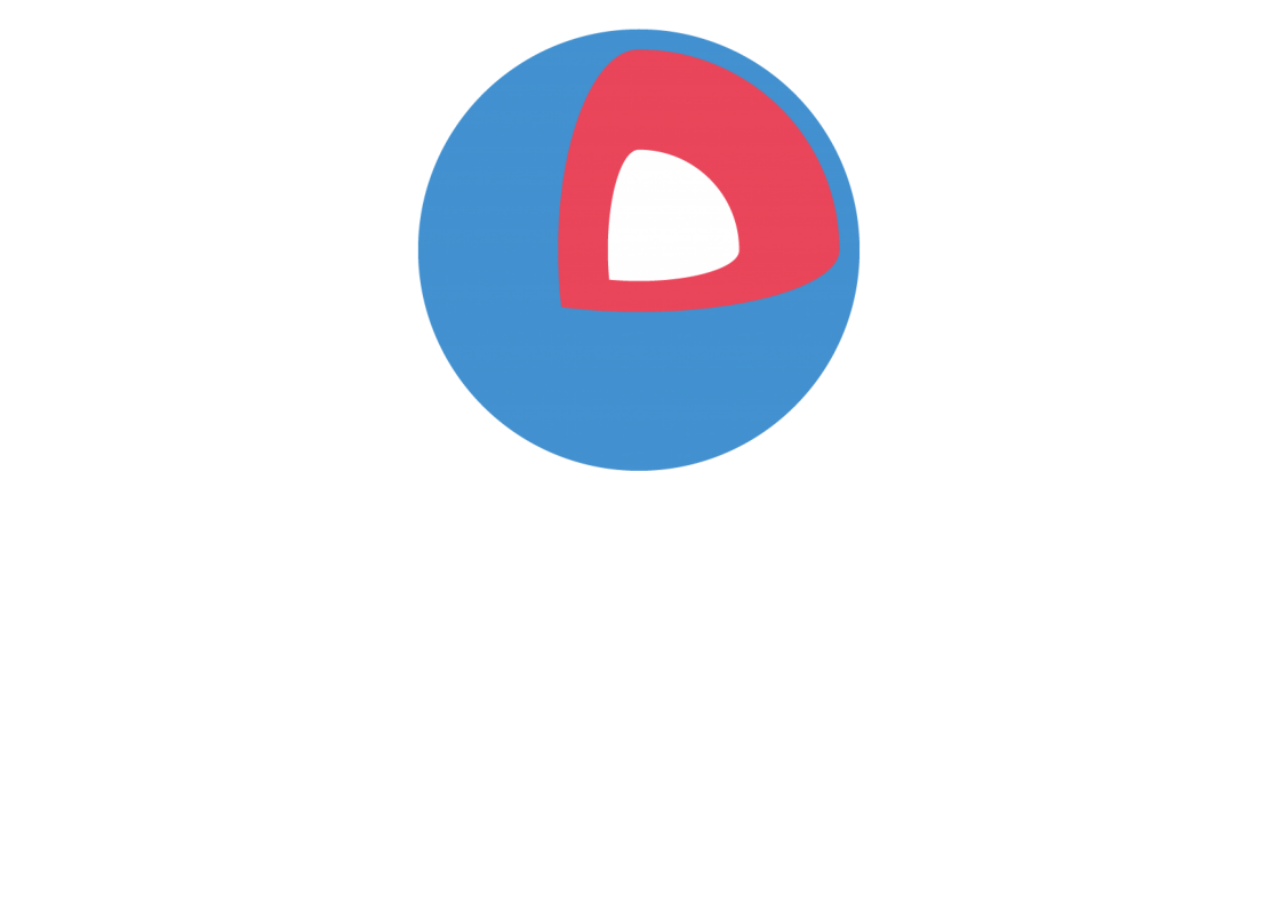
<file: index.html>
<html>
    <head>
        <title>CoreOS Rocks!</title>
    </head>
    <body>
        <a href="pygrunn2015">
        <img src="img/coreos.png" style="margin-left: auto; margin-right: auto; width: 30em;display: block">
    </a>
    </body>
</html>
</file>
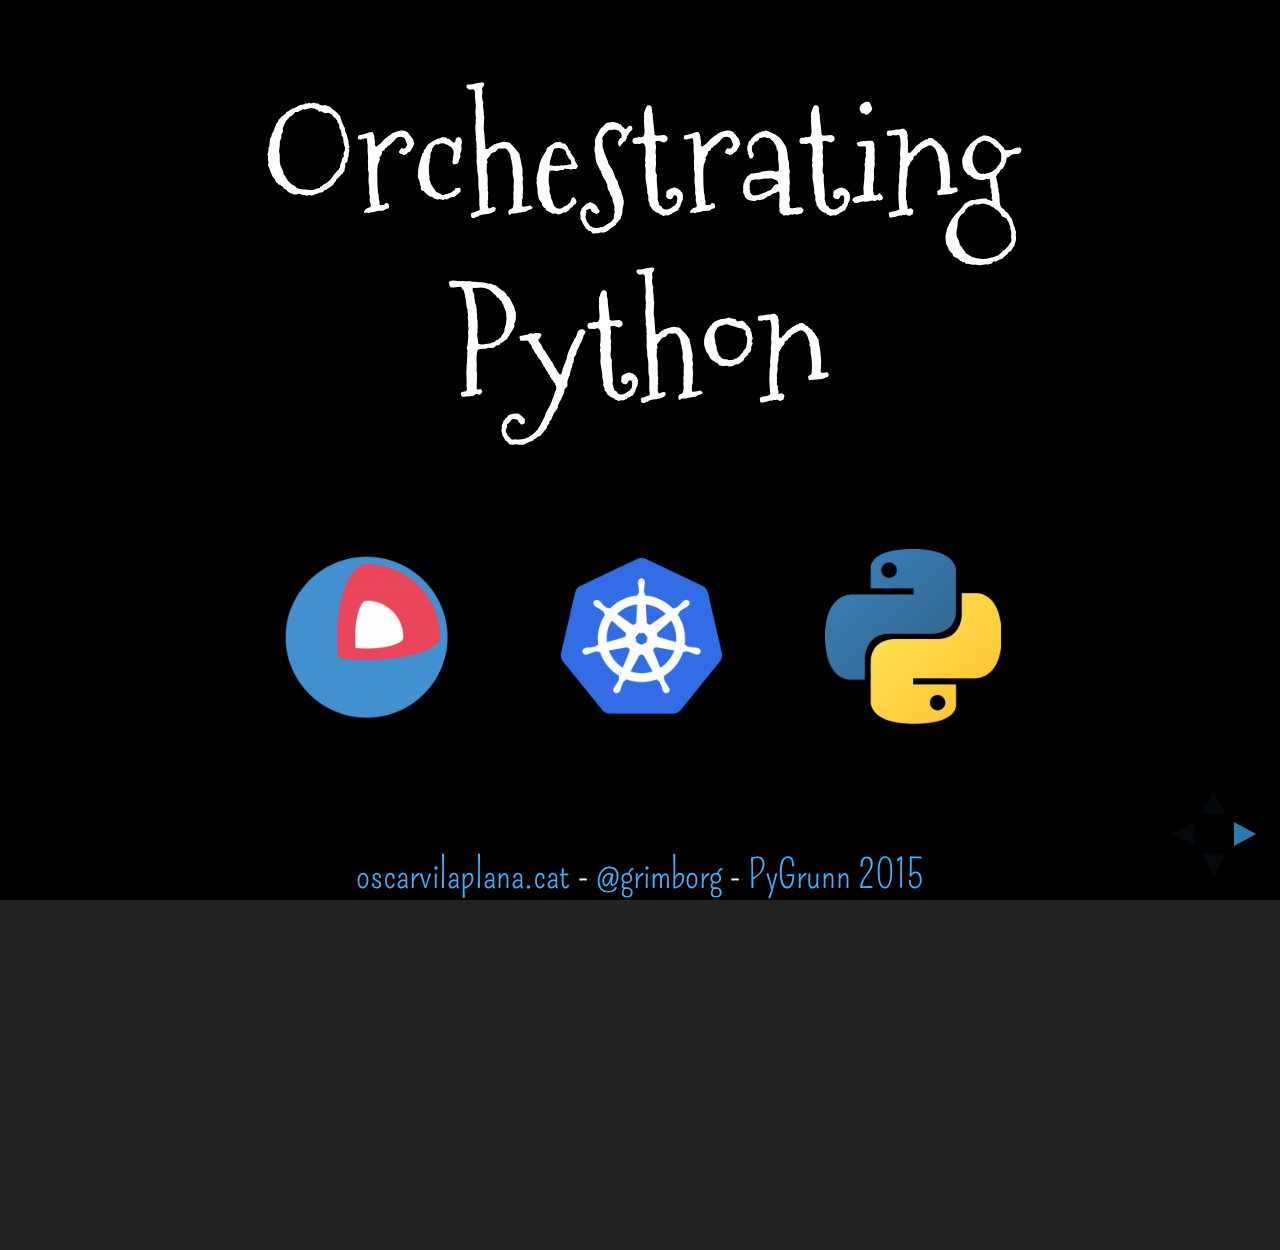
<file: pygrunn2015/index.html>
<!doctype html>
<html lang="en">

<head>
<meta charset="utf-8">

<title>Orchestrating Python Projects with CoreOS</title>

<meta name="description" content="CoreOS, Etcd, Fleet, Kubernetes">
<meta name="author" content="Òscar Vilaplana">

<meta name="apple-mobile-web-app-capable" content="yes" />
<meta name="apple-mobile-web-app-status-bar-style" content="black-translucent" />

<meta name="viewport" content="width=device-width, initial-scale=1.0, maximum-scale=1.0, user-scalable=no, minimal-ui">

<link rel="stylesheet" href="css/reveal.css">
<link rel="stylesheet" href="css/theme/black.css" id="theme">
<link rel="stylesheet" href="css/talk.css">

<!-- Code syntax highlighting -->
<link rel="stylesheet" href="lib/css/railscasts.css">

<!-- Printing and PDF exports -->
<script>
var link = document.createElement( 'link' );
link.rel = 'stylesheet';
link.type = 'text/css';
link.href = window.location.search.match( /print-pdf/gi ) ? 'css/print/pdf.css' : 'css/print/paper.css';
document.getElementsByTagName( 'head' )[0].appendChild( link );
</script>

<!--[if lt IE 9]>
<script src="lib/js/html5shiv.js"></script>
<![endif]-->
</head>

<body>

<div class="reveal">

<!-- Any section element inside of this container is displayed as a slide -->
<div class="slides">
<section data-background="black">
<h1>Orchestrating Python</h1>
<img class="logo" src="img/coreos.png">
<img class="logo" src="img/k8s.png">
<img class="logo" src="img/python.png">
<p>
<small><a href="http://oscarvilaplana.cat">oscarvilaplana.cat</a> - <a href="http://twitter.com/grimborg">@grimborg</a> - <a href="http://pygrunn.org">PyGrunn 2015</a></small>
</p>
<aside class="notes">
Last year: how to make your application scalable/distributable.
This year: how to deploy it without making a mess.
</aside>
</section>

<section data-background="white" data-background-transition="zoom">
<img src="img/spotme.png" style="width:20em; border: 0px" border=0>
</section>

<!-- <section data-background="#4d7e65" data-markdown>
<script type="text/template">
## repl(self)

TODO

SpotMe

<aside class="notes">
Distributed systems
</aside>
</script>
</section> -->

<section data-background="#4d7e65" data-background-transition="zoom" data-markdown>
<script type="text/template">
## Why?
</script>
</section>
<section data-background="#4d7e65" data-background-transition="zoom" data-markdown>
<script type="text/template">
## Reliability

- Static application environment.
- Reliable deployments.
- Easy and reliable continuous integration.
- Self-healing
</script>
</section>
<section data-background="#4d7e65" data-background-transition="zoom" data-markdown>
<script type="text/template">
## Portability

- Repeatable, runnable actifact.
</script>
</section>
<section data-background="#4d7e65" data-background-transition="zoom" data-markdown>
<script type="text/template">
## Loose coupling

- Compose microservices.
- Mix and extend.


<aside class="notes">
google starts > 2 billion containers per week
</aside>
</script>
</section>

<section data-background="#4d7e65" data-background-transition="zoom" data-markdown>
<script type="text/template">
## Cluster-first

- Microservice architecture
- Specialization dev/ops
</script>
</section>

<section data-background="blue" data-background-transition="zoom">  
<aside class="notes">
take the "blue pill". abstract yourself from the horrible dark gory realities of infrastructure management. it's a muchnicer world. K8s brings 

specialization of operations: operations deals only with the hardware, network, servers, and the developers work in a nice world where all of that is abstracted away. 
</aside>
</section>

<section data-background="#4d7e65" data-background-transition="zoom">
    <h2>Solve one problem</h2>
<img src="img/playstation-coreos-paas.png">
<aside class="notes">
experience of the playstation development platform, which uses coreos

solve 1 problem, not n problems

overtime, every time you add a new service into your ecosystem you need custom tooling for it, and that gets more and more complex if you're not using a paas. 

but if you are using a paas, because you're solving the same problem, just slight variations of it, it becomes asymptotically easier. 

at some point someone wants to add a new service and its basically no effort for you as devopps to get that out the door.
</aside>
</section>
<section data-background="#4d7e65" data-background-transition="zoom" data-markdown>
<script type="text/template">
## Demo

- Deploy Database
- Deploy Flask Application
- Scale DB and App
- Upgrade App
</script>
</section>
<section data-background="img/rethinkdb-background.png" data-background-size="100%" data-background-color="#12282f" data-markdown>
<script type="text/template">
## Database

- RethinkDB
- 3 Replicas
</script>
</section>
<section data-markdown>
<script type="text/template">
## Application

- Flask
- 3 Replicas
</script>
</section>
<section data-markdown data-background-color="#12282f">
<script type="text/template">
## Talking to the DB

Give a name to the RethinkDb service

```yaml
id: rethinkdb-driver
```

In the app:
```python
remodel.connection.pool.configure(
db="mydb", host="rethinkdb-driver")
```
</script>
</section>
<section data-markdown>
<script type="text/template">
## Scaling up/down

```nohighlight
kubectl resize rc frontend-1.0 --replicas=4
kubectl resize rc rethinkdb-driver-1.0 --replicas=4
```
</script>
</section>

<section data-markdown>
<script type="text/template">
## Rolling update

Make a new config file for the new version.

And update the system:

```nohighlight
kubectl rolling-update frontend -f frontend-v1.1-rc.yaml
--update-period="3s"
```
</script>
</section>


<section data-markdown>
<script type="text/template">
## Application

```
remodel.connection.pool.configure(
db="mydb", host=env.RETHINKDB_HOST, port=env.RETHINKDB_PORT
)
```
</script>
</section>


<section data-markdown>
<script type="text/template">
# Dramatis Personae
</script>
</section>

<section data-markdown>
<script type="text/template">
## CoreOS

<img class="small" src="img/coreos.png">

Simple OS.
</script>
</section>
<section data-markdown>
<script type="text/template">
## CoreOS

- Kernel + Docker + etcd + ...
- Read-only root
- No package manager
- Self auto-updating
</script>
</section>

<section data-markdown>
<script type="text/template">
## systemd

```nohighlight
$ cat pygrunn.service

[Unit]
description=PyGrunn Service

[Service]
Environment="LOCATION_CITY=Groningen"
ExecStart=/usr/bin/launch-pygrunn-service
CPUShares=512
MemoryLimit=1G

$ systemctl start pygrunn.service
```


</script>
</section>
<section data-markdown>
<script type="text/template">
## systemd

- API-driven
- Manages environment
- Limits
- No double fork, daemonization
- No pid file
- Logging (journald)
- Socket activation

<aside class="notes">
- everything is in a cgroup
- sets up the environment for the app to run
- can set limits on cgroups (eg only x Mb of ram, or only allowed half of a cpu, etc)
- api-driven
- setting up the environment is complex: user, cgroup, environment vars, working directory, dependencies (this depends on that other service), resource limits…
- when is a service stopped?
- before: when there is no process with a pid that matches some secret pidfile.
- systemd: when there are no processes running for this service
- Socket activation: listen and launch the service when needed.
</aside>
</script>
</section>
<section data-markdown>
<script type="text/template">
## etcd

<img class="small" src="img/etcd.png">

Distributed configuration store.
"Distributed /etc"

Keep the global state.
<aside class="notes">
- we have global state (configuration, members of the cluster, schedules of each machine).
</aside>
</script>
</section>

<section data-markdown>
<script type="text/template">
## etcd


- Atomic Compare-and-Swap.
- Highly available
- Sequentially consistent
- Watchable
- HTTP API
- Reconfigurable at runtime
- Partition tolerance

<aside class="notes">
- sequentially consistent: updates happen on the same order everywhere.
- watchable: similar to inotify.
- partition tolerance:
- min size 3 nodes (we need majority). 
- 2 nodes: writes will fail, reads may or may not work.
</aside>
</script>
</section>

<section data-markdown>
<script type="text/template">
## etcd

```
$ etcdctl set /pygrunn/current_year 2015
2015
$ etcdctl get /pygrunn/current_year 2015
2015
$ etcdctl rm /pygrunn/current_year

$ etcdctl set /temporary-value "Some Value" --ttl 20

$ etcdctl watch /pygrunn/servers --recursive
```
</script>
</section>

<!--section data-markdown>
<script type="text/template">
## systemd Units

Resource that the system knows how to manage

### Service

Process managed by systemd.

Handles restarts, logging, etc.

### Socket Activation

Listen and launch the service when needed.
</script>
</section-->

<section data-markdown>
<script type="text/template">
## fleet

"Distributed systemd"
</script>
</section>

<section data-markdown>
<script type="text/template">
## fleet

```
$ systemd start pygrunn.service
$ fleetctl start pygrunn.service
```
<aside class="notes">
systemd takes care of the processes: if they die, they get restarted.
fleet only reschedules if the machine dies.
</aside>
</script>
</section>

<section data-markdown>
<script type="text/template">
## fleet

- Coordination accross the cluster
- Decide here to run each unit
- Abstract machines/applications.

<aside class="notes">
- coordination accross the cluster
- where to run each unit
- abstraction between machines and applications: you can’t keep caring about individual machines failing, when you reach a certain size that’s not sustainable.
</aside>
</script>
</section>
<section data-markdown>
<script type="text/template">
## fleet
- Schedule: by tag, uuid, conflicts, requirements.

```
[X-Fleet]
Conflicts=otherservice.service
```
</script>
</section>

<section data-markdown>
<script type="text/template">
# Service Discovery

DIY

Ambassador Pattern

<aside class="notes">
diy: you can just use etcd to register new processes.

ambassador pattern: eg add a tcp proxy that figures out where the actual service is (maybe using etcd) and sends the traffic there

there's a better way which we'll see
</aside>
</script>
</section>


<section data-markdown>
<script type="text/template">
## flannel

"dhcp for containers"
</script>
</section>

<section data-markdown>
<script type="text/template">
## flannel

- Per-cluster subnet.
- Per-machine (smaller) subnet.
- Every container has an ip on this subnet.
- Containers see eachother.
- Configuration kept in etcd.

<aside class="notes">
- every machine has a subnet, and every container gets an ip in that subnet (each host has a /16). each cluster has a larger subnet.
- port mapping makes service discovery more difficult: if everything has its ip address _and_ port, there’s extra logic needed to figure out also the port.
- containers can see each other, they’re not relying on the nating of the docker process itself, but on the nating done by flannel.
- this encapsulation is happening at layer 3, not 2 (you won’t be able to use multicast or send an arp command and see the other containers).
- why not use openvswitch?
- it requires a control plane, we’d have to write etcd backends for openvswitch, and getting into technology which only few people understand.
- why not use weave?
- when flannel was started weave was starting and not very widely known
- coreos aims to give you a similar experience irregardless of the cloud provider. (eg it’s easy to create a vpc on amazon, but not on other providers).
- performance cost: there’s some (there are metrics online). about 3%.
</aside>
</script>
</section>

<section data-markdown>
<script type="text/template">
## Kubernetes

<img class="small" src="img/k8s.png">

Process manager for cloud computing

<aside class="notes">
master/slave (minion)
</aside>
</script>
</section>

<section data-markdown>
<script type="text/template">
### Pods

- Settings in a template.
- Unit of scheduling.
- Defines image, resources.
- Reusable
- Repeatable

<aside class="notes">
Container or group of them.
They live and die together.
They integrate very tightly.

Defines which docker image to run, which resources it needs.

</script>
</section>

<section data-markdown>
<script type="text/template">
### Labels

- Key-value pars
- Baked into most APIs
- Metadata with semantic meaning.
- Membership identifiers.

<aside class="notes">
you can eg label your pods with arbitrary labels, for example `env=prod` and then ask questions about that (eg how many frontends do I have in production pods am I running?) “give me the things doing X and make them do this, wherever they are scheduled”.
</aside>
</script>
</section>

<section data-markdown>
<script type="text/template">
### Replication Controllers

- Creates pods from a template
- Ensures exactly the desired number of pods is running.
- Rolling upgrades.

<aside class="notes">
Declarative: say “I want to always run 5 copies of this Pod” and the Replication Controller will make sure it does. If one dies, it will start a new one.

When you want more or less, you change the definition and it adapts.

Benefits

- Restarts Pods, desired state

- Fine-grained control for scaling
</aside>
</script>

</section>
<section data-markdown>
<script type="text/template">
### Services

Service discovery for pods

- IP per service
- Load balancing (round robin)
- Dynamic backend based on label query.
</script>
</section>

<section>
<h3>Pod example: nginx</h3>
<img src="img/example-pod.png">
</section>

<section>
<h2>Demo</h2>
</section>


<section data-markdown>
<script type="text/template">
## Development
</script>
</section>

<section data-markdown>
<script type="text/template">

## Dev vs Prod

- Docker
- Network
- Etcd
- Fleet
- Versions?

<aside class="notes">
docker helps on execution, but what about network? other resources? etcd, fleet installed?

is everything up to date? matches prod versions?
</aside>
</script>
</section>

<section data-markdown>
<script type="text/template">
## Dev vs Prod

- Load balancing, monitoring, log mining
- Cluster management
- Config management
- Deployment tools
</script>
</section>

<section data-markdown>
<script type="text/template">
### Just another environment
<aside class="notes">
You can deploy to many environments.

Dev is just another environment.
</aside>
</script>
</section>

<section data-markdown>
<script type="text/template">
## Development

- Your favorite dev environment
- Tools (git, text editor, test runner)
- Easy to re-create

<aside class="notes">
But we still wath our favorite dev environment, our editor, etc.

This cannot be part of the production container.

You also want it to be easy to recreate in case things get screwed up.

I checked how the PlayStation developers do it.
</aside>
</script>
</section>

<section data-markdown>
<script type="text/template">
## Dev container

- Dev image running on coreos.
- Systemd nspawn.

</script>
</section>

<section data-markdown>
<script type="text/template">
## nspawn

- chroot-like
- Initially used for testing
- More constrained than chroot, less than docker
- Access to the  PID/network/ipc/hostname namespaces
- Persistent filesystem (no btrfs)
- Easier bind mounting from real root
- Bind docker.sock and client.

<aside class="notes">
to access docker, bind in the docker.sock and the client: ensure client/daemon parity. just 1 file to mount (docker is statically compiled)
</aside>
</script>
</section>

<section>
<h3>Workspace</h3>
<img src="img/mounting-workspace.png">
<aside class="notes">
mount the workspace outside (on the root), so that the paths are the same.

when you do docker run, you need to bind to the paths where the code is (outside of systemd nspawn area), and it's easy to make mistakes. having the paths the same makes it easier to get it right.
</aside>
</section>

<section data-markdown>
<script type="text/template">
## IDE

- Source on dev host: container is slow.
- Source on container host: IDE is slow.

<aside class="notes">
some IDEs get very slow if the source is in another host.
and containers get slower if the source is in another host.
</aside>

</script>
</section>

<section>
<h3>Source Sync</h3>
<img src="img/syncing-source.png">
<aside class="notes">
virtualbox orders of magnitude slower
nfs may be best choice for osx
rsync tricky to set up, depending on version
</aside>
</section>

<section>
    <h2>Q&amp;A</h2>
</section>

<section>
    <h2>Thanks!</h2>
<img class="logo" src="img/k8s.png">
<p><a href="http://coreos.rocks/pygrunn2015">coreos.rocks/pygrunn2015</a></p>
<p><a href="http://github.com/grimborg/coreos-talk">github.com/grimborg/coreos-talk</a></p>
<p><a href="https://github.com/grimborg/coreos.rocks/tree/gh-pages/pygrunn2015/examples">Examples</a></p>
<p><a href="mailto:dev@oscarvilaplana.cat">dev@oscarvilaplana.cat</a></p>
<p><a href="http://twitter.com/grimborg">@grimborg</a></p>
</section>

</div>

</div>

<script src="lib/js/head.min.js"></script>
<script src="js/reveal.js"></script>

<script>

// Full list of configuration options available at:
// https://github.com/hakimel/reveal.js#configuration
Reveal.initialize({
controls: true,
progress: true,
history: true,
center: true,

transition: 'slide', // none/fade/slide/convex/concave/zoom

// Optional reveal.js plugins
dependencies: [
{ src: 'lib/js/classList.js', condition: function() { return !document.body.classList; } },
{ src: 'plugin/markdown/marked.js', condition: function() { return !!document.querySelector( '[data-markdown]' ); } },
{ src: 'plugin/markdown/markdown.js', condition: function() { return !!document.querySelector( '[data-markdown]' ); } },
{ src: 'plugin/highlight/highlight.js', async: true, condition: function() { return !!document.querySelector( 'pre code' ); }, callback: function() { hljs.initHighlightingOnLoad(); } },
{ src: 'plugin/zoom-js/zoom.js', async: true },
{ src: 'plugin/notes/notes.js', async: true }
]
});

</script>

</body>
</html>
</file>
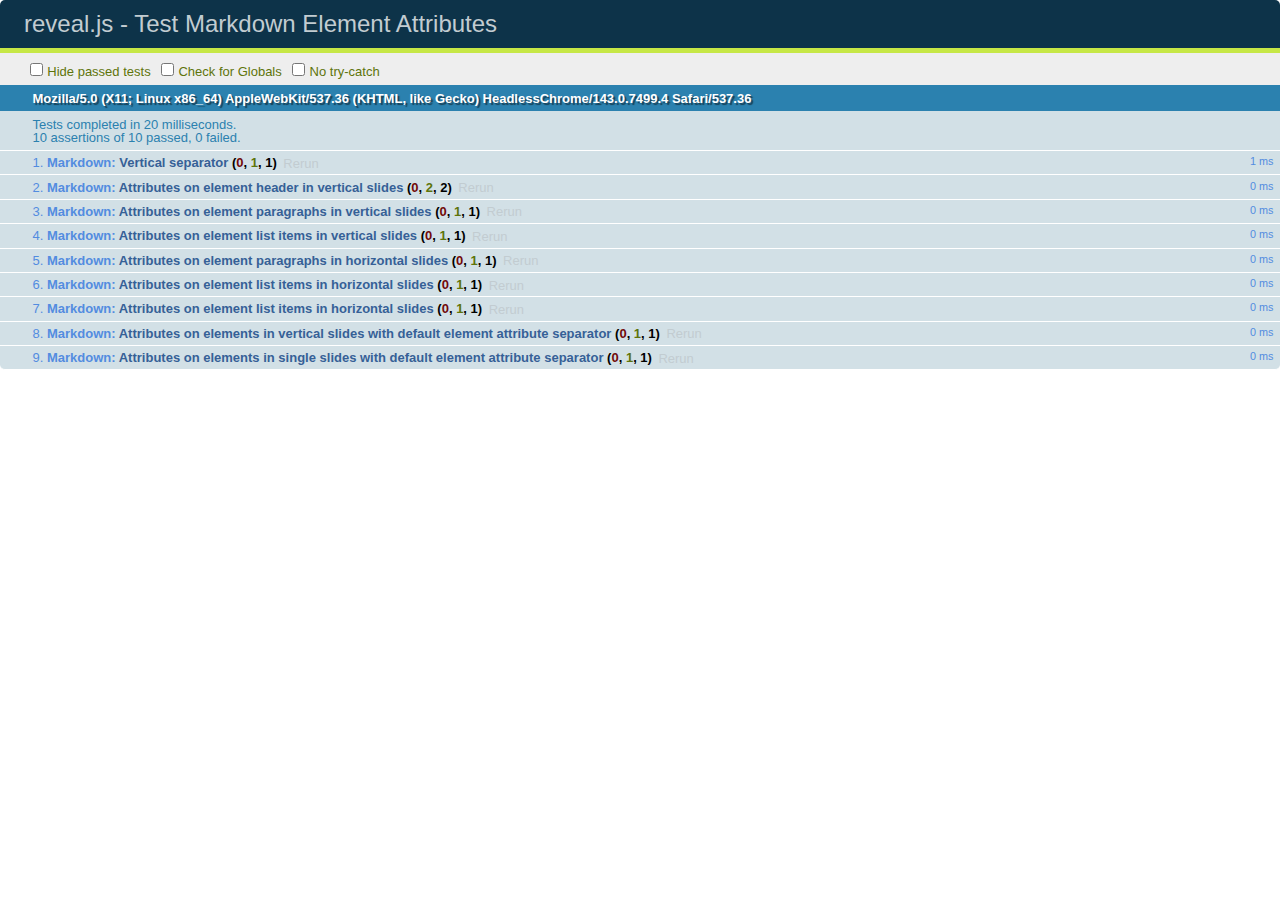
<file: pygrunn2015/test/test-markdown-element-attributes.html>
<!doctype html>
<html lang="en">

	<head>
		<meta charset="utf-8">

		<title>reveal.js - Test Markdown Element Attributes</title>

		<link rel="stylesheet" href="../css/reveal.css">
		<link rel="stylesheet" href="qunit-1.12.0.css">
	</head>

	<body style="overflow: auto;">

		<div id="qunit"></div>
		<div id="qunit-fixture"></div>

		<div class="reveal" style="display: none;">

			<div class="slides">

				<!-- <section data-markdown="example.md" data-separator="^\n\n\n" data-separator-vertical="^\n\n"></section> -->

				<!-- Slides are separated by newline + three dashes + newline, vertical slides identical but two dashes -->
				<section data-markdown data-separator="^\n---\n$" data-separator-vertical="^\n--\n$" data-element-attributes="{_\s*?([^}]+?)}">>
					<script type="text/template">
						## Slide 1.1
						<!-- {_class="fragment fade-out" data-fragment-index="1"} -->

						--

						## Slide 1.2
						<!-- {_class="fragment shrink"} -->

						Paragraph 1
						<!-- {_class="fragment grow"} -->

						Paragraph 2
						<!-- {_class="fragment grow"} -->

						- list item 1 <!-- {_class="fragment roll-in"} -->
						- list item 2 <!-- {_class="fragment roll-in"} -->
						- list item 3 <!-- {_class="fragment roll-in"} -->


						---

						## Slide 2


						Paragraph 1.2  
						multi-line <!-- {_class="fragment highlight-red"} -->

						Paragraph 2.2 <!-- {_class="fragment highlight-red"} -->

						Paragraph 2.3 <!-- {_class="fragment highlight-red"} -->

						Paragraph 2.4 <!-- {_class="fragment highlight-red"} -->

						- list item 1 <!-- {_class="fragment highlight-green"} -->
						- list item 2<!-- {_class="fragment highlight-green"} -->
						- list item 3<!-- {_class="fragment highlight-green"} -->
						- list item 4
						<!-- {_class="fragment highlight-green"} -->
						- list item 5<!-- {_class="fragment highlight-green"} -->

						Test

						![Example Picture](examples/assets/image2.png)
						<!-- {_class="reveal stretch"} -->

					</script>
				</section>



				<section 	data-markdown data-separator="^\n\n\n"
									data-separator-vertical="^\n\n"
									data-separator-notes="^Note:"
									data-charset="utf-8">
					<script type="text/template">
						# Test attributes in Markdown with default separator
						## Slide 1 Def <!-- .element: class="fragment highlight-red" data-fragment-index="1" -->


						## Slide 2 Def
						<!-- .element: class="fragment highlight-red" -->

					</script>
				</section>

				<section data-markdown>
				  <script type="text/template">
					## Hello world
					A paragraph
					<!-- .element: class="fragment highlight-blue" -->
				  </script>
				</section>

				<section data-markdown>
				  <script type="text/template">
					## Hello world

					Multiple  
					Line
					<!-- .element: class="fragment highlight-blue" -->
				  </script>
				</section>

				<section data-markdown>
				  <script type="text/template">
					## Hello world

					Test<!-- .element: class="fragment highlight-blue" -->

					More Test
				  </script>
				</section>


			</div>

		</div>

		<script src="../lib/js/head.min.js"></script>
		<script src="../js/reveal.js"></script>
		<script src="../plugin/markdown/marked.js"></script>
		<script src="../plugin/markdown/markdown.js"></script>
		<script src="qunit-1.12.0.js"></script>

		<script src="test-markdown-element-attributes.js"></script>

	</body>
</html>
</file>
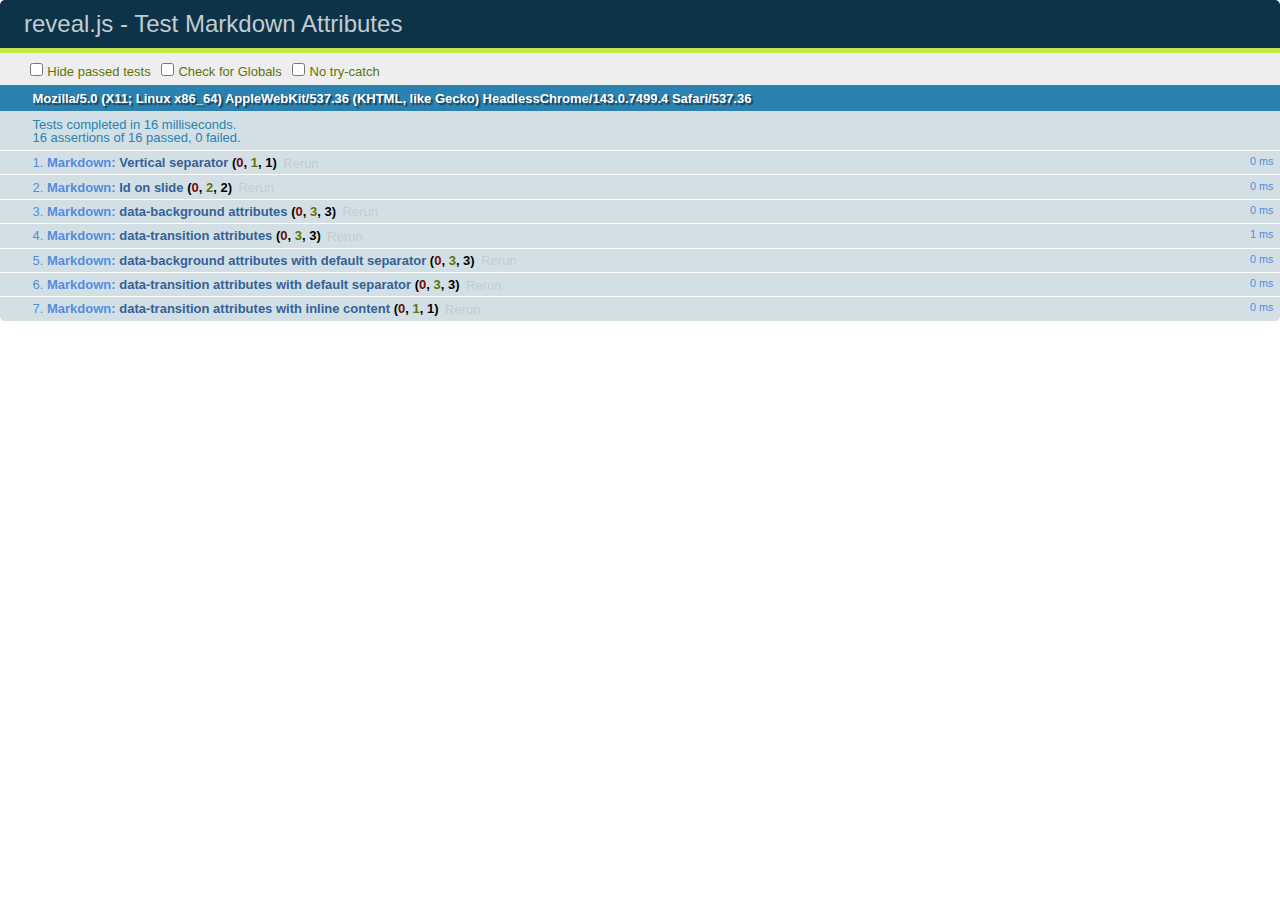
<file: pygrunn2015/test/test-markdown-slide-attributes.html>
<!doctype html>
<html lang="en">

	<head>
		<meta charset="utf-8">

		<title>reveal.js - Test Markdown Attributes</title>

		<link rel="stylesheet" href="../css/reveal.css">
		<link rel="stylesheet" href="qunit-1.12.0.css">
	</head>

	<body style="overflow: auto;">

		<div id="qunit"></div>
		<div id="qunit-fixture"></div>

		<div class="reveal" style="display: none;">

			<div class="slides">

				<!-- <section data-markdown="example.md" data-separator="^\n\n\n" data-separator-vertical="^\n\n"></section> -->

				<!-- Slides are separated by three lines, vertical slides by two lines, attributes are one any line starting with (spaces and) two dashes -->
				<section 	data-markdown data-separator="^\n\n\n"
									data-separator-vertical="^\n\n"
									data-separator-notes="^Note:"
									data-attributes="--\s(.*?)$"
									data-charset="utf-8">
					<script type="text/template">
						# Test attributes in Markdown
						## Slide 1



						## Slide 2
						<!-- -- id="slide2" data-transition="zoom" data-background="#A0C66B" -->


						## Slide 2.1
						<!-- -- data-background="#ff0000" data-transition="fade" -->


						## Slide 2.2
						[Link to Slide2](#/slide2)



						## Slide 3
						<!-- -- data-transition="zoom" data-background="#C6916B" -->



						## Slide 4
					</script>
				</section>

				<section 	data-markdown data-separator="^\n\n\n"
									data-separator-vertical="^\n\n"
									data-separator-notes="^Note:"
									data-charset="utf-8">
					<script type="text/template">
						# Test attributes in Markdown with default separator
						## Slide 1 Def



						## Slide 2 Def
						<!-- .slide: id="slide2def" data-transition="concave" data-background="#A7C66B" -->


						## Slide 2.1 Def
						<!-- .slide: data-background="#f70000" data-transition="page" -->


						## Slide 2.2 Def
						[Link to Slide2](#/slide2def)



						## Slide 3 Def
						<!-- .slide: data-transition="concave" data-background="#C7916B" -->



						## Slide 4
					</script>
				</section>

				<section data-markdown>
					<script type="text/template">
						<!-- .slide: data-background="#ff0000" -->
						## Hello world
					</script>
				</section>

				<section data-markdown>
					<script type="text/template">
						## Hello world
						<!-- .slide: data-background="#ff0000" -->
					</script>
				</section>

				<section data-markdown>
					<script type="text/template">
						## Hello world

						Test
						<!-- .slide: data-background="#ff0000" -->

						More Test
					</script>
				</section>

			</div>

		</div>

		<script src="../lib/js/head.min.js"></script>
		<script src="../js/reveal.js"></script>
		<script src="../plugin/markdown/marked.js"></script>
		<script src="../plugin/markdown/markdown.js"></script>
		<script src="qunit-1.12.0.js"></script>

		<script src="test-markdown-slide-attributes.js"></script>

	</body>
</html>
</file>
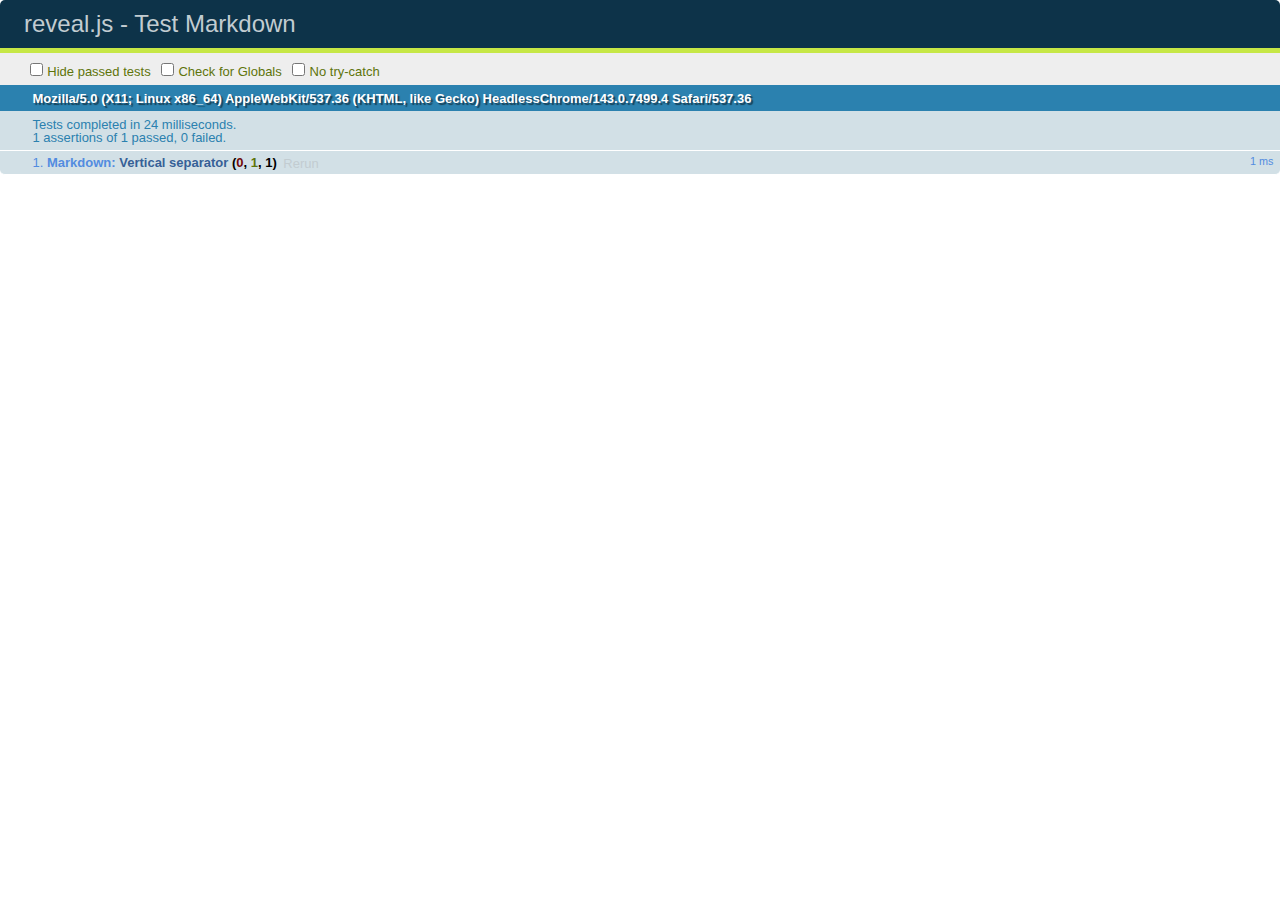
<file: pygrunn2015/test/test-markdown.html>
<!doctype html>
<html lang="en">

	<head>
		<meta charset="utf-8">

		<title>reveal.js - Test Markdown</title>

		<link rel="stylesheet" href="../css/reveal.css">
		<link rel="stylesheet" href="qunit-1.12.0.css">
	</head>

	<body style="overflow: auto;">

		<div id="qunit"></div>
  		<div id="qunit-fixture"></div>

		<div class="reveal" style="display: none;">

			<div class="slides">

				<!-- <section data-markdown="example.md" data-separator="^\n\n\n" data-separator-vertical="^\n\n"></section> -->

				<!-- Slides are separated by newline + three dashes + newline, vertical slides identical but two dashes -->
				<section data-markdown data-separator="^\n---\n$" data-separator-vertical="^\n--\n$">
					<script type="text/template">
						## Slide 1.1

						--

						## Slide 1.2

						---

						## Slide 2
					</script>
				</section>

			</div>

		</div>

		<script src="../lib/js/head.min.js"></script>
		<script src="../js/reveal.js"></script>
		<script src="../plugin/markdown/marked.js"></script>
		<script src="../plugin/markdown/markdown.js"></script>
		<script src="qunit-1.12.0.js"></script>

		<script src="test-markdown.js"></script>

	</body>
</html>
</file>
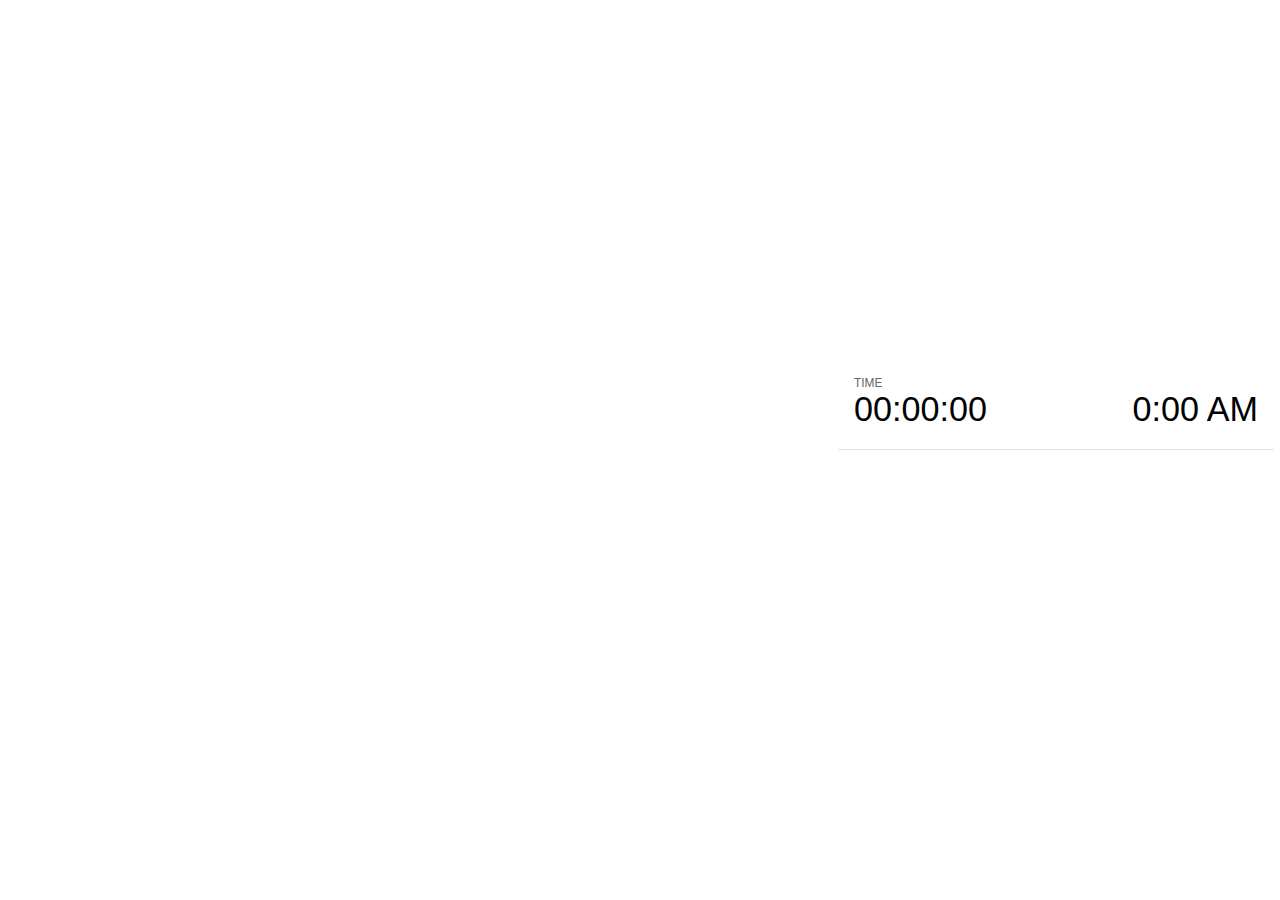
<file: pygrunn2015/plugin/notes/notes.html>
<!doctype html>
<html lang="en">
	<head>
		<meta charset="utf-8">

		<title>reveal.js - Slide Notes</title>

		<style>
			body {
				font-family: Helvetica;
			}

			#current-slide,
			#upcoming-slide,
			#speaker-controls {
				padding: 6px;
				box-sizing: border-box;
				-moz-box-sizing: border-box;
			}

			#current-slide iframe,
			#upcoming-slide iframe {
				width: 100%;
				height: 100%;
				border: 1px solid #ddd;
			}

			#current-slide .label,
			#upcoming-slide .label {
				position: absolute;
				top: 10px;
				left: 10px;
				font-weight: bold;
				font-size: 14px;
				z-index: 2;
				color: rgba( 255, 255, 255, 0.9 );
			}

			#current-slide {
				position: absolute;
				width: 65%;
				height: 100%;
				top: 0;
				left: 0;
				padding-right: 0;
			}

			#upcoming-slide {
				position: absolute;
				width: 35%;
				height: 40%;
				right: 0;
				top: 0;
			}

			#speaker-controls {
				position: absolute;
				top: 40%;
				right: 0;
				width: 35%;
				height: 60%;
				overflow: auto;

				font-size: 18px;
			}

				.speaker-controls-time.hidden,
				.speaker-controls-notes.hidden {
					display: none;
				}

				.speaker-controls-time .label,
				.speaker-controls-notes .label {
					text-transform: uppercase;
					font-weight: normal;
					font-size: 0.66em;
					color: #666;
					margin: 0;
				}

				.speaker-controls-time {
					border-bottom: 1px solid rgba( 200, 200, 200, 0.5 );
					margin-bottom: 10px;
					padding: 10px 16px;
					padding-bottom: 20px;
					cursor: pointer;
				}

				.speaker-controls-time .reset-button {
					opacity: 0;
					float: right;
					color: #666;
					text-decoration: none;
				}
				.speaker-controls-time:hover .reset-button {
					opacity: 1;
				}

				.speaker-controls-time .timer,
				.speaker-controls-time .clock {
					width: 50%;
					font-size: 1.9em;
				}

				.speaker-controls-time .timer {
					float: left;
				}

				.speaker-controls-time .clock {
					float: right;
					text-align: right;
				}

				.speaker-controls-time span.mute {
					color: #bbb;
				}

				.speaker-controls-notes {
					padding: 10px 16px;
				}

				.speaker-controls-notes .value {
					margin-top: 5px;
					line-height: 1.4;
					font-size: 1.2em;
				}

			.clear {
				clear: both;
			}

			@media screen and (max-width: 1080px) {
				#speaker-controls {
					font-size: 16px;
				}
			}

			@media screen and (max-width: 900px) {
				#speaker-controls {
					font-size: 14px;
				}
			}

			@media screen and (max-width: 800px) {
				#speaker-controls {
					font-size: 12px;
				}
			}

		</style>
	</head>

	<body>

		<div id="current-slide"></div>
		<div id="upcoming-slide"><span class="label">UPCOMING:</span></div>
		<div id="speaker-controls">
			<div class="speaker-controls-time">
				<h4 class="label">Time <span class="reset-button">Click to Reset</span></h4>
				<div class="clock">
					<span class="clock-value">0:00 AM</span>
				</div>
				<div class="timer">
					<span class="hours-value">00</span><span class="minutes-value">:00</span><span class="seconds-value">:00</span>
				</div>
				<div class="clear"></div>
			</div>

			<div class="speaker-controls-notes hidden">
				<h4 class="label">Notes</h4>
				<div class="value"></div>
			</div>
		</div>

		<script src="../../plugin/markdown/marked.js"></script>
		<script>

			(function() {

				var notes,
					notesValue,
					currentState,
					currentSlide,
					upcomingSlide,
					connected = false;

				window.addEventListener( 'message', function( event ) {

					var data = JSON.parse( event.data );

					// Messages sent by the notes plugin inside of the main window
					if( data && data.namespace === 'reveal-notes' ) {
						if( data.type === 'connect' ) {
							handleConnectMessage( data );
						}
						else if( data.type === 'state' ) {
							handleStateMessage( data );
						}
					}
					// Messages sent by the reveal.js inside of the current slide preview
					else if( data && data.namespace === 'reveal' ) {
						if( /ready/.test( data.eventName ) ) {
							// Send a message back to notify that the handshake is complete
							window.opener.postMessage( JSON.stringify({ namespace: 'reveal-notes', type: 'connected'} ), '*' );
						}
						else if( /slidechanged|fragmentshown|fragmenthidden|overviewshown|overviewhidden|paused|resumed/.test( data.eventName ) && currentState !== JSON.stringify( data.state ) ) {
							window.opener.postMessage( JSON.stringify({ method: 'setState', args: [ data.state ]} ), '*' );
						}
					}

				} );

				/**
				 * Called when the main window is trying to establish a
				 * connection.
				 */
				function handleConnectMessage( data ) {

					if( connected === false ) {
						connected = true;

						setupIframes( data );
						setupKeyboard();
						setupNotes();
						setupTimer();
					}

				}

				/**
				 * Called when the main window sends an updated state.
				 */
				function handleStateMessage( data ) {

					// Store the most recently set state to avoid circular loops
					// applying the same state
					currentState = JSON.stringify( data.state );

					// No need for updating the notes in case of fragment changes
					if ( data.notes ) {
						notes.classList.remove( 'hidden' );
						if( data.markdown ) {
							notesValue.innerHTML = marked( data.notes );
						}
						else {
							notesValue.innerHTML = data.notes;
						}
					}
					else {
						notes.classList.add( 'hidden' );
					}

					// Update the note slides
					currentSlide.contentWindow.postMessage( JSON.stringify({ method: 'setState', args: [ data.state ] }), '*' );
					upcomingSlide.contentWindow.postMessage( JSON.stringify({ method: 'setState', args: [ data.state ] }), '*' );
					upcomingSlide.contentWindow.postMessage( JSON.stringify({ method: 'next' }), '*' );

				}

				// Limit to max one state update per X ms
				handleStateMessage = debounce( handleStateMessage, 200 );

				/**
				 * Forward keyboard events to the current slide window.
				 * This enables keyboard events to work even if focus
				 * isn't set on the current slide iframe.
				 */
				function setupKeyboard() {

					document.addEventListener( 'keydown', function( event ) {
						currentSlide.contentWindow.postMessage( JSON.stringify({ method: 'triggerKey', args: [ event.keyCode ] }), '*' );
					} );

				}

				/**
				 * Creates the preview iframes.
				 */
				function setupIframes( data ) {

					var params = [
						'receiver',
						'progress=false',
						'history=false',
						'transition=none',
						'autoSlide=0',
						'backgroundTransition=none'
					].join( '&' );

					var hash = '#/' + data.state.indexh + '/' + data.state.indexv;
					var currentURL = data.url + '?' + params + '&postMessageEvents=true' + hash;
					var upcomingURL = data.url + '?' + params + '&controls=false' + hash;

					currentSlide = document.createElement( 'iframe' );
					currentSlide.setAttribute( 'width', 1280 );
					currentSlide.setAttribute( 'height', 1024 );
					currentSlide.setAttribute( 'src', currentURL );
					document.querySelector( '#current-slide' ).appendChild( currentSlide );

					upcomingSlide = document.createElement( 'iframe' );
					upcomingSlide.setAttribute( 'width', 640 );
					upcomingSlide.setAttribute( 'height', 512 );
					upcomingSlide.setAttribute( 'src', upcomingURL );
					document.querySelector( '#upcoming-slide' ).appendChild( upcomingSlide );

				}

				/**
				 * Setup the notes UI.
				 */
				function setupNotes() {

					notes = document.querySelector( '.speaker-controls-notes' );
					notesValue = document.querySelector( '.speaker-controls-notes .value' );

				}

				/**
				 * Create the timer and clock and start updating them
				 * at an interval.
				 */
				function setupTimer() {

					var start = new Date(),
						timeEl = document.querySelector( '.speaker-controls-time' ),
						clockEl = timeEl.querySelector( '.clock-value' ),
						hoursEl = timeEl.querySelector( '.hours-value' ),
						minutesEl = timeEl.querySelector( '.minutes-value' ),
						secondsEl = timeEl.querySelector( '.seconds-value' );

					function _updateTimer() {

						var diff, hours, minutes, seconds,
							now = new Date();

						diff = now.getTime() - start.getTime();
						hours = Math.floor( diff / ( 1000 * 60 * 60 ) );
						minutes = Math.floor( ( diff / ( 1000 * 60 ) ) % 60 );
						seconds = Math.floor( ( diff / 1000 ) % 60 );

						clockEl.innerHTML = now.toLocaleTimeString( 'en-US', { hour12: true, hour: '2-digit', minute:'2-digit' } );
						hoursEl.innerHTML = zeroPadInteger( hours );
						hoursEl.className = hours > 0 ? '' : 'mute';
						minutesEl.innerHTML = ':' + zeroPadInteger( minutes );
						minutesEl.className = minutes > 0 ? '' : 'mute';
						secondsEl.innerHTML = ':' + zeroPadInteger( seconds );

					}

					// Update once directly
					_updateTimer();

					// Then update every second
					setInterval( _updateTimer, 1000 );

					timeEl.addEventListener( 'click', function() {
						start = new Date();
						_updateTimer();
						return false;
					} );

				}

				function zeroPadInteger( num ) {

					var str = '00' + parseInt( num );
					return str.substring( str.length - 2 );

				}

				/**
				 * Limits the frequency at which a function can be called.
				 */
				function debounce( fn, ms ) {

					var lastTime = 0,
						timeout;

					return function() {

						var args = arguments;
						var context = this;

						clearTimeout( timeout );

						var timeSinceLastCall = Date.now() - lastTime;
						if( timeSinceLastCall > ms ) {
							fn.apply( context, args );
							lastTime = Date.now();
						}
						else {
							timeout = setTimeout( function() {
								fn.apply( context, args );
								lastTime = Date.now();
							}, ms - timeSinceLastCall );
						}

					}

				}

			})();

		</script>
	</body>
</html>
</file>
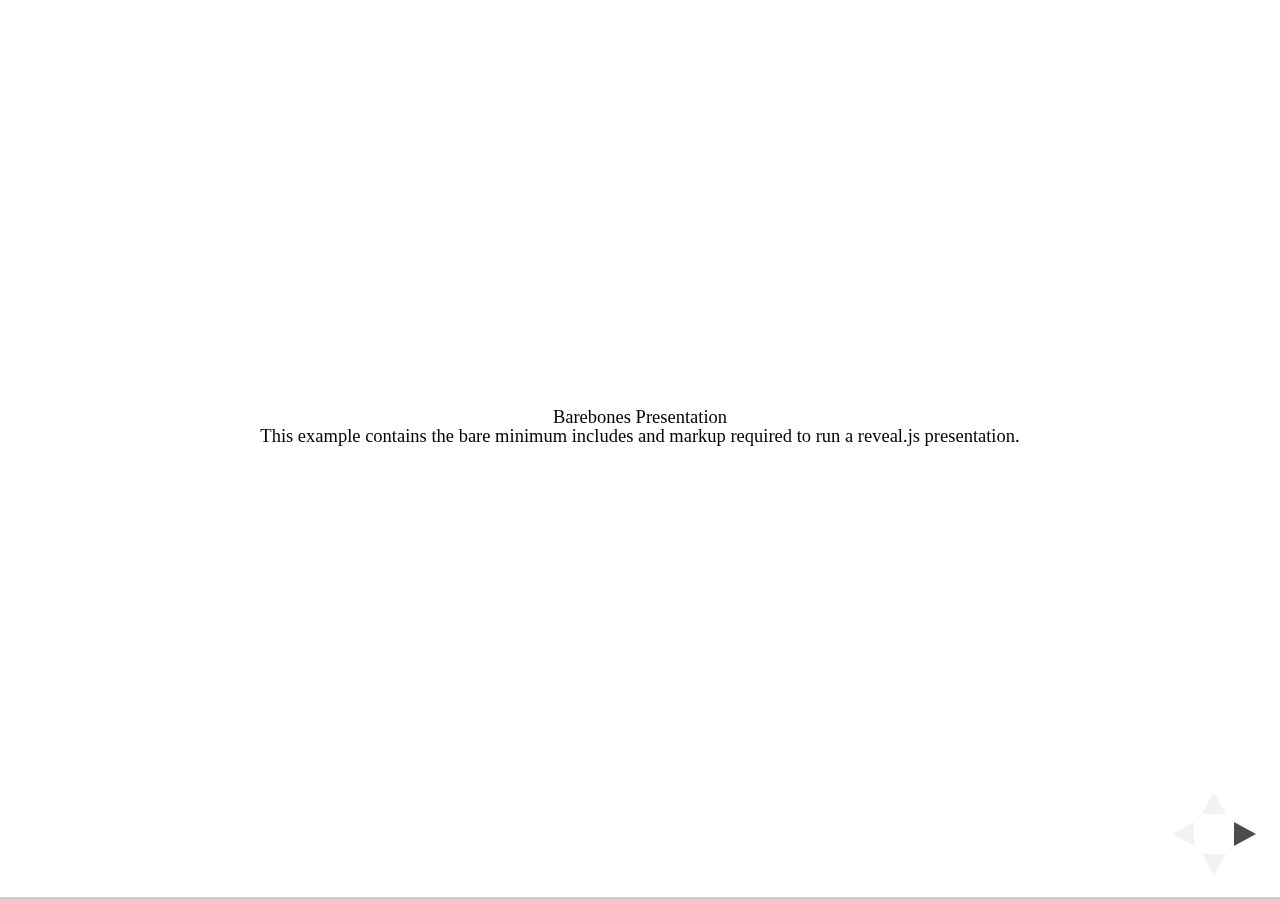
<file: pygrunn2015/test/examples/barebones.html>
<!doctype html>
<html lang="en">

	<head>
		<meta charset="utf-8">

		<title>reveal.js - Barebones</title>

		<link rel="stylesheet" href="../../css/reveal.css">
	</head>

	<body>

		<div class="reveal">

			<div class="slides">

				<section>
					<h2>Barebones Presentation</h2>
					<p>This example contains the bare minimum includes and markup required to run a reveal.js presentation.</p>
				</section>

				<section>
					<h2>No Theme</h2>
					<p>There's no theme included, so it will fall back on browser defaults.</p>
				</section>

			</div>

		</div>

		<script src="../../js/reveal.js"></script>

		<script>

			Reveal.initialize();

		</script>

	</body>
</html>
</file>
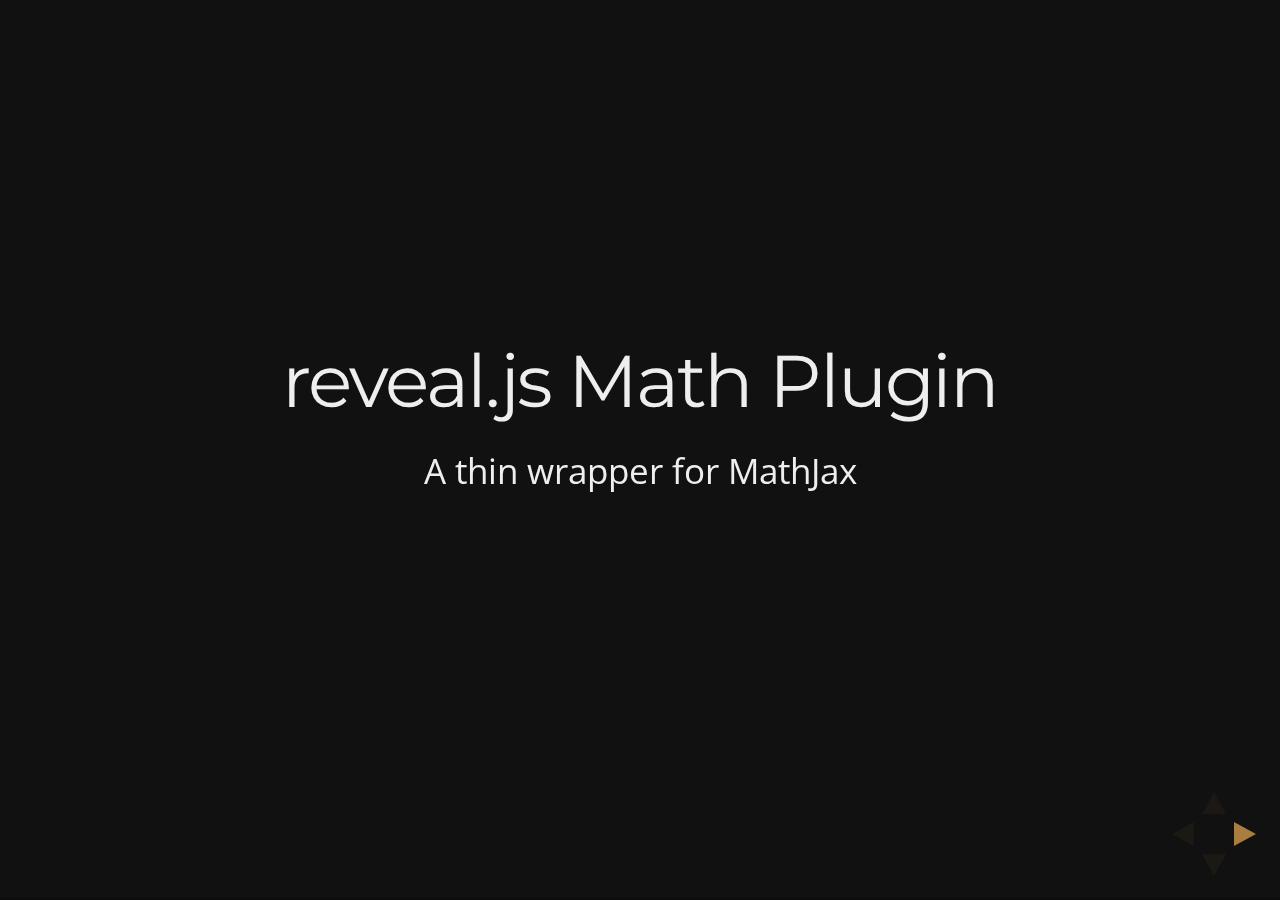
<file: pygrunn2015/test/examples/math.html>
<!doctype html>
<html lang="en">

	<head>
		<meta charset="utf-8">

		<title>reveal.js - Math Plugin</title>

		<meta name="viewport" content="width=device-width, initial-scale=1.0, maximum-scale=1.0, user-scalable=no">

		<link rel="stylesheet" href="../../css/reveal.css">
		<link rel="stylesheet" href="../../css/theme/night.css" id="theme">
	</head>

	<body>

		<div class="reveal">

			<div class="slides">

				<section>
					<h2>reveal.js Math Plugin</h2>
					<p>A thin wrapper for MathJax</p>
				</section>

				<section>
					<h3>The Lorenz Equations</h3>

					\[\begin{aligned}
					\dot{x} &amp; = \sigma(y-x) \\
					\dot{y} &amp; = \rho x - y - xz \\
					\dot{z} &amp; = -\beta z + xy
					\end{aligned} \]
				</section>

				<section>
					<h3>The Cauchy-Schwarz Inequality</h3>

					<script type="math/tex; mode=display">
						\left( \sum_{k=1}^n a_k b_k \right)^2 \leq \left( \sum_{k=1}^n a_k^2 \right) \left( \sum_{k=1}^n b_k^2 \right)
					</script>
				</section>

				<section>
					<h3>A Cross Product Formula</h3>

					\[\mathbf{V}_1 \times \mathbf{V}_2 =  \begin{vmatrix}
					\mathbf{i} &amp; \mathbf{j} &amp; \mathbf{k} \\
					\frac{\partial X}{\partial u} &amp;  \frac{\partial Y}{\partial u} &amp; 0 \\
					\frac{\partial X}{\partial v} &amp;  \frac{\partial Y}{\partial v} &amp; 0
					\end{vmatrix}  \]
				</section>

				<section>
					<h3>The probability of getting \(k\) heads when flipping \(n\) coins is</h3>

					\[P(E)   = {n \choose k} p^k (1-p)^{ n-k} \]
				</section>

				<section>
					<h3>An Identity of Ramanujan</h3>

					\[ \frac{1}{\Bigl(\sqrt{\phi \sqrt{5}}-\phi\Bigr) e^{\frac25 \pi}} =
					1+\frac{e^{-2\pi}} {1+\frac{e^{-4\pi}} {1+\frac{e^{-6\pi}}
					{1+\frac{e^{-8\pi}} {1+\ldots} } } } \]
				</section>

				<section>
					<h3>A Rogers-Ramanujan Identity</h3>

					\[  1 +  \frac{q^2}{(1-q)}+\frac{q^6}{(1-q)(1-q^2)}+\cdots =
					\prod_{j=0}^{\infty}\frac{1}{(1-q^{5j+2})(1-q^{5j+3})}\]
				</section>

				<section>
					<h3>Maxwell&#8217;s Equations</h3>

					\[  \begin{aligned}
					\nabla \times \vec{\mathbf{B}} -\, \frac1c\, \frac{\partial\vec{\mathbf{E}}}{\partial t} &amp; = \frac{4\pi}{c}\vec{\mathbf{j}} \\   \nabla \cdot \vec{\mathbf{E}} &amp; = 4 \pi \rho \\
					\nabla \times \vec{\mathbf{E}}\, +\, \frac1c\, \frac{\partial\vec{\mathbf{B}}}{\partial t} &amp; = \vec{\mathbf{0}} \\
					\nabla \cdot \vec{\mathbf{B}} &amp; = 0 \end{aligned}
					\]
				</section>

				<section>
					<section>
						<h3>The Lorenz Equations</h3>

						<div class="fragment">
							\[\begin{aligned}
							\dot{x} &amp; = \sigma(y-x) \\
							\dot{y} &amp; = \rho x - y - xz \\
							\dot{z} &amp; = -\beta z + xy
							\end{aligned} \]
						</div>
					</section>

					<section>
						<h3>The Cauchy-Schwarz Inequality</h3>

						<div class="fragment">
							\[ \left( \sum_{k=1}^n a_k b_k \right)^2 \leq \left( \sum_{k=1}^n a_k^2 \right) \left( \sum_{k=1}^n b_k^2 \right) \]
						</div>
					</section>

					<section>
						<h3>A Cross Product Formula</h3>

						<div class="fragment">
							\[\mathbf{V}_1 \times \mathbf{V}_2 =  \begin{vmatrix}
							\mathbf{i} &amp; \mathbf{j} &amp; \mathbf{k} \\
							\frac{\partial X}{\partial u} &amp;  \frac{\partial Y}{\partial u} &amp; 0 \\
							\frac{\partial X}{\partial v} &amp;  \frac{\partial Y}{\partial v} &amp; 0
							\end{vmatrix}  \]
						</div>
					</section>

					<section>
						<h3>The probability of getting \(k\) heads when flipping \(n\) coins is</h3>

						<div class="fragment">
							\[P(E)   = {n \choose k} p^k (1-p)^{ n-k} \]
						</div>
					</section>

					<section>
						<h3>An Identity of Ramanujan</h3>

						<div class="fragment">
							\[ \frac{1}{\Bigl(\sqrt{\phi \sqrt{5}}-\phi\Bigr) e^{\frac25 \pi}} =
							1+\frac{e^{-2\pi}} {1+\frac{e^{-4\pi}} {1+\frac{e^{-6\pi}}
							{1+\frac{e^{-8\pi}} {1+\ldots} } } } \]
						</div>
					</section>

					<section>
						<h3>A Rogers-Ramanujan Identity</h3>

						<div class="fragment">
							\[  1 +  \frac{q^2}{(1-q)}+\frac{q^6}{(1-q)(1-q^2)}+\cdots =
							\prod_{j=0}^{\infty}\frac{1}{(1-q^{5j+2})(1-q^{5j+3})}\]
						</div>
					</section>

					<section>
						<h3>Maxwell&#8217;s Equations</h3>

						<div class="fragment">
							\[  \begin{aligned}
							\nabla \times \vec{\mathbf{B}} -\, \frac1c\, \frac{\partial\vec{\mathbf{E}}}{\partial t} &amp; = \frac{4\pi}{c}\vec{\mathbf{j}} \\   \nabla \cdot \vec{\mathbf{E}} &amp; = 4 \pi \rho \\
							\nabla \times \vec{\mathbf{E}}\, +\, \frac1c\, \frac{\partial\vec{\mathbf{B}}}{\partial t} &amp; = \vec{\mathbf{0}} \\
							\nabla \cdot \vec{\mathbf{B}} &amp; = 0 \end{aligned}
							\]
						</div>
					</section>
				</section>

			</div>

		</div>

		<script src="../../lib/js/head.min.js"></script>
		<script src="../../js/reveal.js"></script>

		<script>

			Reveal.initialize({
				history: true,
				transition: 'linear',

				math: {
					// mathjax: 'http://cdn.mathjax.org/mathjax/latest/MathJax.js',
					config: 'TeX-AMS_HTML-full'
				},

				dependencies: [
					{ src: '../../lib/js/classList.js' },
					{ src: '../../plugin/math/math.js', async: true }
				]
			});

		</script>

	</body>
</html>
</file>
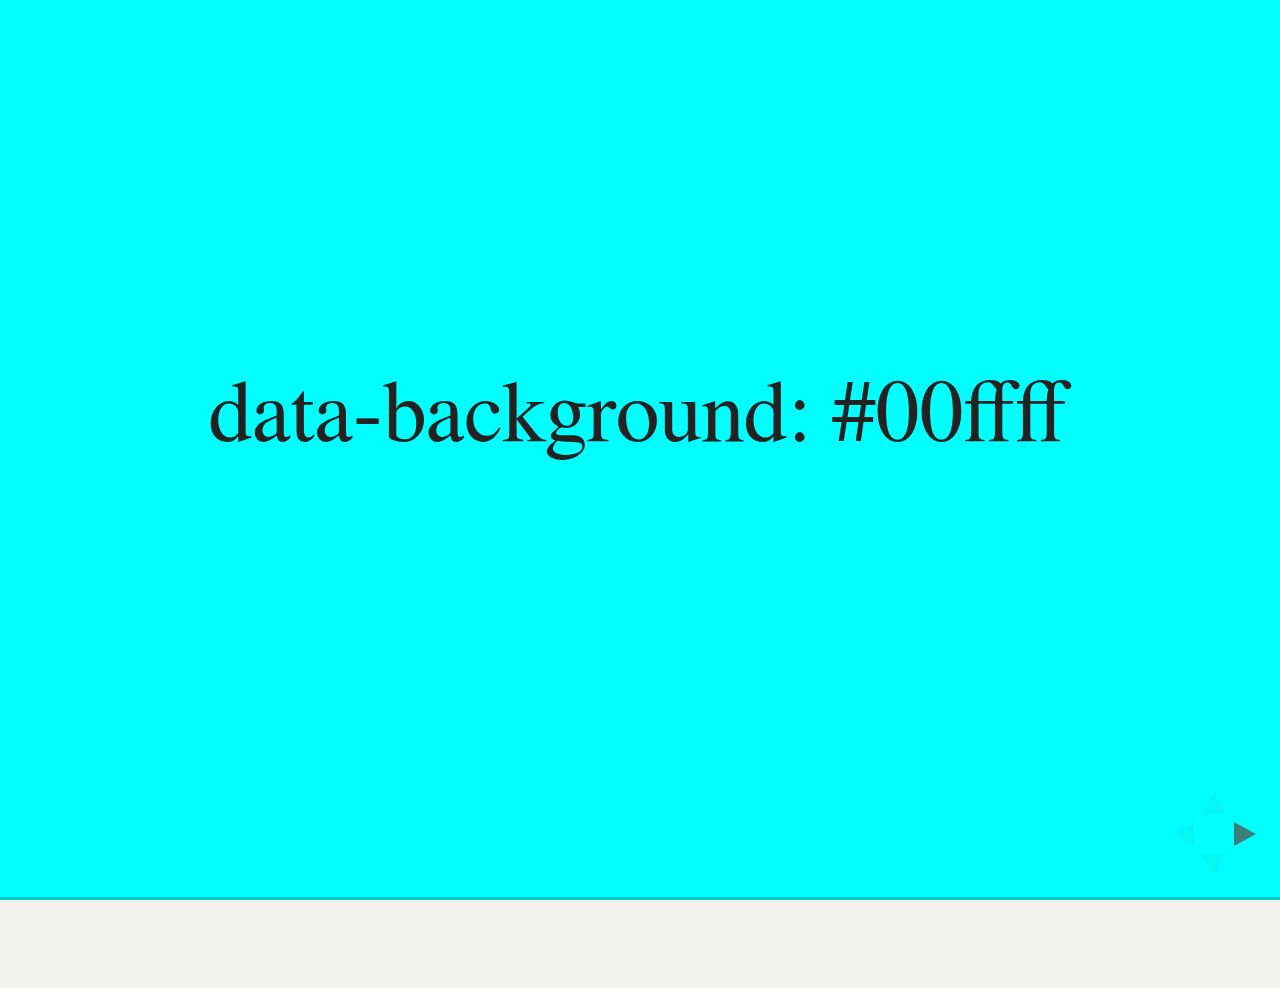
<file: pygrunn2015/test/examples/slide-backgrounds.html>
<!doctype html>
<html lang="en">

	<head>
		<meta charset="utf-8">

		<title>reveal.js - Slide Backgrounds</title>

		<meta name="viewport" content="width=device-width, initial-scale=1.0, maximum-scale=1.0, user-scalable=no">

		<link rel="stylesheet" href="../../css/reveal.css">
		<link rel="stylesheet" href="../../css/theme/serif.css" id="theme">
		<style type="text/css" media="screen">
			.slides section.has-dark-background,
			.slides section.has-dark-background h2 {
				color: #fff;
			}
			.slides section.has-light-background,
			.slides section.has-light-background h2 {
				color: #222;
			}
		</style>
	</head>

	<body>

		<div class="reveal">

			<div class="slides">

				<section data-background="#00ffff">
					<h2>data-background: #00ffff</h2>
				</section>

				<section data-background="#bb00bb">
					<h2>data-background: #bb00bb</h2>
				</section>

				<section data-background-color="lightblue">
					<h2>data-background: lightblue</h2>
				</section>

				<section>
					<section data-background="#ff0000">
						<h2>data-background: #ff0000</h2>
					</section>
					<section data-background="rgba(0, 0, 0, 0.2)">
						<h2>data-background: rgba(0, 0, 0, 0.2)</h2>
					</section>
					<section data-background="salmon">
						<h2>data-background: salmon</h2>
					</section>
				</section>

				<section data-background="rgba(0, 100, 100, 0.2)">
					<section>
						<h2>Background applied to stack</h2>
					</section>
					<section>
						<h2>Background applied to stack</h2>
					</section>
					<section data-background="rgb(66, 66, 66)">
						<h2>Background applied to slide inside of stack</h2>
					</section>
				</section>

				<section data-background-transition="slide" data-background="assets/image1.png">
					<h2>Background image</h2>
				</section>

				<section>
					<section data-background-transition="slide" data-background="assets/image1.png">
						<h2>Background image</h2>
					</section>
					<section data-background-transition="slide" data-background="assets/image1.png">
						<h2>Background image</h2>
					</section>
				</section>

				<section data-background="assets/image2.png" data-background-size="100px" data-background-repeat="repeat" data-background-color="#111">
					<h2>Background image</h2>
					<pre>data-background-size="100px" data-background-repeat="repeat" data-background-color="#111"</pre>
				</section>

				<section data-background="#888888">
					<h2>Same background twice (1/2)</h2>
				</section>
				<section data-background="#888888">
					<h2>Same background twice (2/2)</h2>
				</section>

				<section data-background-video="https://s3.amazonaws.com/static.slid.es/site/homepage/v1/homepage-video-editor.mp4,https://s3.amazonaws.com/static.slid.es/site/homepage/v1/homepage-video-editor.webm">
					<h2>Video background</h2>
				</section>

				<section data-background-iframe="https://slides.com">
					<h2>Iframe background</h2>
				</section>

				<section>
					<section data-background="#417203">
						<h2>Same background twice vertical (1/2)</h2>
					</section>
					<section data-background="#417203">
						<h2>Same background twice vertical (2/2)</h2>
					</section>
				</section>

				<section data-background="#934f4d">
					<h2>Same background from horizontal to vertical (1/3)</h2>
				</section>
				<section>
					<section data-background="#934f4d">
						<h2>Same background from horizontal to vertical (2/3)</h2>
					</section>
					<section data-background="#934f4d">
						<h2>Same background from horizontal to vertical (3/3)</h2>
					</section>
				</section>

			</div>

		</div>

		<script src="../../lib/js/head.min.js"></script>
		<script src="../../js/reveal.js"></script>

		<script>

			// Full list of configuration options available here:
			// https://github.com/hakimel/reveal.js#configuration
			Reveal.initialize({
				center: true,
				// rtl: true,

				transition: 'linear',
				// transitionSpeed: 'slow',
				// backgroundTransition: 'slide'
			});

		</script>

	</body>
</html>
</file>
<file: pygrunn2015/css/theme/black.css>
@import url(../../lib/font/source-sans-pro/source-sans-pro.css);
/**
 * Black theme for reveal.js. This is the opposite of the 'white' theme.
 *
 * Copyright (C) 2015 Hakim El Hattab, http://hakim.se
 */
section.has-light-background, section.has-light-background h1, section.has-light-background h2, section.has-light-background h3, section.has-light-background h4, section.has-light-background h5, section.has-light-background h6 {
  color: #222; }

/*********************************************
 * GLOBAL STYLES
 *********************************************/
body {
  background: #222;
  background-color: #222; }

.reveal {
  font-family: 'Source Sans Pro', Helvetica, sans-serif;
  font-size: 38px;
  font-weight: normal;
  color: #fff; }

::selection {
  color: #fff;
  background: #bee4fd;
  text-shadow: none; }

.reveal .slides > section, .reveal .slides > section > section {
  line-height: 1.3;
  font-weight: inherit; }

/*********************************************
 * HEADERS
 *********************************************/
.reveal h1, .reveal h2, .reveal h3, .reveal h4, .reveal h5, .reveal h6 {
  margin: 0 0 20px 0;
  color: #fff;
  font-family: 'Source Sans Pro', Helvetica, sans-serif;
  font-weight: 600;
  line-height: 1.2;
  letter-spacing: normal;
  text-transform: uppercase;
  text-shadow: none;
  word-wrap: break-word; }

.reveal h1 {
  font-size: 2.5em; }

.reveal h2 {
  font-size: 1.6em; }

.reveal h3 {
  font-size: 1.3em; }

.reveal h4 {
  font-size: 1em; }

.reveal h1 {
  text-shadow: none; }

/*********************************************
 * OTHER
 *********************************************/
.reveal p {
  margin: 20px 0;
  line-height: 1.3; }

/* Ensure certain elements are never larger than the slide itself */
.reveal img, .reveal video, .reveal iframe {
  max-width: 95%;
  max-height: 95%; }

.reveal strong, .reveal b {
  font-weight: bold; }

.reveal em {
  font-style: italic; }

.reveal ol, .reveal dl, .reveal ul {
  display: inline-block;
  text-align: left;
  margin: 0 0 0 1em; }

.reveal ol {
  list-style-type: decimal; }

.reveal ul {
  list-style-type: disc; }

.reveal ul ul {
  list-style-type: square; }

.reveal ul ul ul {
  list-style-type: circle; }

.reveal ul ul, .reveal ul ol, .reveal ol ol, .reveal ol ul {
  display: block;
  margin-left: 40px; }

.reveal dt {
  font-weight: bold; }

.reveal dd {
  margin-left: 40px; }

.reveal q, .reveal blockquote {
  quotes: none; }

.reveal blockquote {
  display: block;
  position: relative;
  width: 70%;
  margin: 20px auto;
  padding: 5px;
  font-style: italic;
  background: rgba(255, 255, 255, 0.05);
  box-shadow: 0px 0px 2px rgba(0, 0, 0, 0.2); }

.reveal blockquote p:first-child, .reveal blockquote p:last-child {
  display: inline-block; }

.reveal q {
  font-style: italic; }

.reveal pre {
  display: block;
  position: relative;
  width: 90%;
  margin: 20px auto;
  text-align: left;
  font-size: 0.55em;
  font-family: monospace;
  line-height: 1.2em;
  word-wrap: break-word;
  box-shadow: 0px 0px 6px rgba(0, 0, 0, 0.3); }

.reveal code {
  font-family: monospace; }

.reveal pre code {
  display: block;
  padding: 5px;
  overflow: auto;
  max-height: 400px;
  word-wrap: normal;
  background: #3F3F3F;
  color: #DCDCDC; }

.reveal table {
  margin: auto;
  border-collapse: collapse;
  border-spacing: 0; }

.reveal table th {
  font-weight: bold; }

.reveal table th, .reveal table td {
  text-align: left;
  padding: 0.2em 0.5em 0.2em 0.5em;
  border-bottom: 1px solid; }

.reveal table tr:last-child td {
  border-bottom: none; }

.reveal sup {
  vertical-align: super; }

.reveal sub {
  vertical-align: sub; }

.reveal small {
  display: inline-block;
  font-size: 0.6em;
  line-height: 1.2em;
  vertical-align: top; }

.reveal small * {
  vertical-align: top; }

/*********************************************
 * LINKS
 *********************************************/
.reveal a {
  color: #42affa;
  text-decoration: none;
  -webkit-transition: color 0.15s ease;
  -moz-transition: color 0.15s ease;
  transition: color 0.15s ease; }

.reveal a:hover {
  color: #8dcffc;
  text-shadow: none;
  border: none; }

.reveal .roll span:after {
  color: #fff;
  background: #068ee9; }

/*********************************************
 * IMAGES
 *********************************************/
.reveal section img {
  margin: 15px 0px;
  background: rgba(255, 255, 255, 0.12);
  border: 4px solid #fff;
  box-shadow: 0 0 10px rgba(0, 0, 0, 0.15); }

.reveal a img {
  -webkit-transition: all 0.15s linear;
  -moz-transition: all 0.15s linear;
  transition: all 0.15s linear; }

.reveal a:hover img {
  background: rgba(255, 255, 255, 0.2);
  border-color: #42affa;
  box-shadow: 0 0 20px rgba(0, 0, 0, 0.55); }

/*********************************************
 * NAVIGATION CONTROLS
 *********************************************/
.reveal .controls div.navigate-left, .reveal .controls div.navigate-left.enabled {
  border-right-color: #42affa; }

.reveal .controls div.navigate-right, .reveal .controls div.navigate-right.enabled {
  border-left-color: #42affa; }

.reveal .controls div.navigate-up, .reveal .controls div.navigate-up.enabled {
  border-bottom-color: #42affa; }

.reveal .controls div.navigate-down, .reveal .controls div.navigate-down.enabled {
  border-top-color: #42affa; }

.reveal .controls div.navigate-left.enabled:hover {
  border-right-color: #8dcffc; }

.reveal .controls div.navigate-right.enabled:hover {
  border-left-color: #8dcffc; }

.reveal .controls div.navigate-up.enabled:hover {
  border-bottom-color: #8dcffc; }

.reveal .controls div.navigate-down.enabled:hover {
  border-top-color: #8dcffc; }

/*********************************************
 * PROGRESS BAR
 *********************************************/
.reveal .progress {
  background: rgba(0, 0, 0, 0.2); }

.reveal .progress span {
  background: #42affa;
  -webkit-transition: width 800ms cubic-bezier(0.26, 0.86, 0.44, 0.985);
  -moz-transition: width 800ms cubic-bezier(0.26, 0.86, 0.44, 0.985);
  transition: width 800ms cubic-bezier(0.26, 0.86, 0.44, 0.985); }

/*********************************************
 * SLIDE NUMBER
 *********************************************/
.reveal .slide-number {
  color: #42affa; }
</file>
<file: pygrunn2015/css/talk.css>
/*@import url(http://fonts.googleapis.com/css?family=IM+Fell+English+SC|Pompiere|Mountains+of+Christmas);*/
@import url(../font/local-fonts.css);

img.logo {
    border: 0px !important;
    background: transparent !important;
    width: 4em;
    margin-top: 2em !important;
    margin-bottom: 2em !important;
    margin-left: 1em !important;
    margin-right: 1em !important;
}

h1, h2, h3 {
    font-family: "Mountains of Christmas" !important;
    font-weight: normal !important;
    text-transform: none !important;
}

h1 {
    font-size: 3.5em !important;
}

h2 {
    font-size: 3em !important;
    opacity: 0.5;
    margin-bottom: 0.5em !important;
}


img {
    border: 0px !important;
    background: transparent !important;
}

img.small {
    width: 2em;
    height: 2em;
}

p, li {
    font-family: "Pompiere" !important;
    font-size: 1.5em !important;
}
</file>
<file: pygrunn2015/lib/css/railscasts.css>
/*

Railscasts-like style (c) Visoft, Inc. (Damien White)

*/

.hljs {
  display: block;
  overflow-x: auto;
  padding: 0.5em;
  background: #232323;
  color: #e6e1dc;
  -webkit-text-size-adjust: none;
}

.hljs-comment,
.hljs-shebang {
  color: #bc9458;
  font-style: italic;
}

.hljs-keyword,
.ruby .hljs-function .hljs-keyword,
.hljs-request,
.hljs-status,
.nginx .hljs-title,
.method,
.hljs-list .hljs-title {
  color: #c26230;
}

.hljs-string,
.hljs-number,
.hljs-regexp,
.hljs-tag .hljs-value,
.hljs-cdata,
.hljs-filter .hljs-argument,
.hljs-attr_selector,
.apache .hljs-cbracket,
.hljs-date,
.tex .hljs-command,
.asciidoc .hljs-link_label,
.markdown .hljs-link_label {
  color: #a5c261;
}

.hljs-subst {
  color: #519f50;
}

.hljs-tag,
.hljs-tag .hljs-keyword,
.hljs-tag .hljs-title,
.hljs-doctype,
.hljs-sub .hljs-identifier,
.hljs-pi,
.input_number {
  color: #e8bf6a;
}

.hljs-identifier {
  color: #d0d0ff;
}

.hljs-class .hljs-title,
.hljs-type,
.smalltalk .hljs-class,
.hljs-doctag {
  text-decoration: none;
}

.hljs-constant,
.hljs-name {
  color: #da4939;
}


.hljs-symbol,
.hljs-built_in,
.ruby .hljs-symbol .hljs-string,
.ruby .hljs-symbol .hljs-identifier,
.asciidoc .hljs-link_url,
.markdown .hljs-link_url,
.hljs-attribute {
  color: #6d9cbe;
}

.asciidoc .hljs-link_url,
.markdown .hljs-link_url {
  text-decoration: underline;
}



.hljs-params,
.hljs-variable,
.clojure .hljs-attribute {
  color: #d0d0ff;
}

.css .hljs-tag,
.hljs-rule .hljs-property,
.hljs-pseudo,
.tex .hljs-special {
  color: #cda869;
}

.css .hljs-class {
  color: #9b703f;
}

.hljs-rule .hljs-keyword {
  color: #c5af75;
}

.hljs-rule .hljs-value {
  color: #cf6a4c;
}

.css .hljs-id {
  color: #8b98ab;
}

.hljs-annotation,
.apache .hljs-sqbracket,
.nginx .hljs-built_in {
  color: #9b859d;
}

.hljs-preprocessor,
.hljs-preprocessor *,
.hljs-pragma {
  color: #8996a8 !important;
}

.hljs-hexcolor,
.css .hljs-value .hljs-number {
  color: #a5c261;
}

.hljs-title,
.hljs-decorator,
.css .hljs-function {
  color: #ffc66d;
}

.diff .hljs-header,
.hljs-chunk {
  background-color: #2f33ab;
  color: #e6e1dc;
  display: inline-block;
  width: 100%;
}

.diff .hljs-change {
  background-color: #4a410d;
  color: #f8f8f8;
  display: inline-block;
  width: 100%;
}

.hljs-addition {
  background-color: #144212;
  color: #e6e1dc;
  display: inline-block;
  width: 100%;
}

.hljs-deletion {
  background-color: #600;
  color: #e6e1dc;
  display: inline-block;
  width: 100%;
}

.coffeescript .javascript,
.javascript .xml,
.tex .hljs-formula,
.xml .javascript,
.xml .vbscript,
.xml .css,
.xml .hljs-cdata {
  opacity: 0.7;
}
</file>
<file: pygrunn2015/css/theme/night.css>
@import url(https://fonts.googleapis.com/css?family=Montserrat:700);
@import url(https://fonts.googleapis.com/css?family=Open+Sans:400,700,400italic,700italic);
/**
 * Black theme for reveal.js.
 *
 * Copyright (C) 2011-2012 Hakim El Hattab, http://hakim.se
 */
/*********************************************
 * GLOBAL STYLES
 *********************************************/
body {
  background: #111;
  background-color: #111; }

.reveal {
  font-family: 'Open Sans', sans-serif;
  font-size: 30px;
  font-weight: normal;
  color: #eee; }

::selection {
  color: #fff;
  background: #e7ad52;
  text-shadow: none; }

.reveal .slides > section, .reveal .slides > section > section {
  line-height: 1.3;
  font-weight: inherit; }

/*********************************************
 * HEADERS
 *********************************************/
.reveal h1, .reveal h2, .reveal h3, .reveal h4, .reveal h5, .reveal h6 {
  margin: 0 0 20px 0;
  color: #eee;
  font-family: 'Montserrat', Impact, sans-serif;
  font-weight: normal;
  line-height: 1.2;
  letter-spacing: -0.03em;
  text-transform: none;
  text-shadow: none;
  word-wrap: break-word; }

.reveal h1 {
  font-size: 3.77em; }

.reveal h2 {
  font-size: 2.11em; }

.reveal h3 {
  font-size: 1.55em; }

.reveal h4 {
  font-size: 1em; }

.reveal h1 {
  text-shadow: none; }

/*********************************************
 * OTHER
 *********************************************/
.reveal p {
  margin: 20px 0;
  line-height: 1.3; }

/* Ensure certain elements are never larger than the slide itself */
.reveal img, .reveal video, .reveal iframe {
  max-width: 95%;
  max-height: 95%; }

.reveal strong, .reveal b {
  font-weight: bold; }

.reveal em {
  font-style: italic; }

.reveal ol, .reveal dl, .reveal ul {
  display: inline-block;
  text-align: left;
  margin: 0 0 0 1em; }

.reveal ol {
  list-style-type: decimal; }

.reveal ul {
  list-style-type: disc; }

.reveal ul ul {
  list-style-type: square; }

.reveal ul ul ul {
  list-style-type: circle; }

.reveal ul ul, .reveal ul ol, .reveal ol ol, .reveal ol ul {
  display: block;
  margin-left: 40px; }

.reveal dt {
  font-weight: bold; }

.reveal dd {
  margin-left: 40px; }

.reveal q, .reveal blockquote {
  quotes: none; }

.reveal blockquote {
  display: block;
  position: relative;
  width: 70%;
  margin: 20px auto;
  padding: 5px;
  font-style: italic;
  background: rgba(255, 255, 255, 0.05);
  box-shadow: 0px 0px 2px rgba(0, 0, 0, 0.2); }

.reveal blockquote p:first-child, .reveal blockquote p:last-child {
  display: inline-block; }

.reveal q {
  font-style: italic; }

.reveal pre {
  display: block;
  position: relative;
  width: 90%;
  margin: 20px auto;
  text-align: left;
  font-size: 0.55em;
  font-family: monospace;
  line-height: 1.2em;
  word-wrap: break-word;
  box-shadow: 0px 0px 6px rgba(0, 0, 0, 0.3); }

.reveal code {
  font-family: monospace; }

.reveal pre code {
  display: block;
  padding: 5px;
  overflow: auto;
  max-height: 400px;
  word-wrap: normal;
  background: #3F3F3F;
  color: #DCDCDC; }

.reveal table {
  margin: auto;
  border-collapse: collapse;
  border-spacing: 0; }

.reveal table th {
  font-weight: bold; }

.reveal table th, .reveal table td {
  text-align: left;
  padding: 0.2em 0.5em 0.2em 0.5em;
  border-bottom: 1px solid; }

.reveal table tr:last-child td {
  border-bottom: none; }

.reveal sup {
  vertical-align: super; }

.reveal sub {
  vertical-align: sub; }

.reveal small {
  display: inline-block;
  font-size: 0.6em;
  line-height: 1.2em;
  vertical-align: top; }

.reveal small * {
  vertical-align: top; }

/*********************************************
 * LINKS
 *********************************************/
.reveal a {
  color: #e7ad52;
  text-decoration: none;
  -webkit-transition: color 0.15s ease;
  -moz-transition: color 0.15s ease;
  transition: color 0.15s ease; }

.reveal a:hover {
  color: #f3d7ac;
  text-shadow: none;
  border: none; }

.reveal .roll span:after {
  color: #fff;
  background: #d0881d; }

/*********************************************
 * IMAGES
 *********************************************/
.reveal section img {
  margin: 15px 0px;
  background: rgba(255, 255, 255, 0.12);
  border: 4px solid #eee;
  box-shadow: 0 0 10px rgba(0, 0, 0, 0.15); }

.reveal a img {
  -webkit-transition: all 0.15s linear;
  -moz-transition: all 0.15s linear;
  transition: all 0.15s linear; }

.reveal a:hover img {
  background: rgba(255, 255, 255, 0.2);
  border-color: #e7ad52;
  box-shadow: 0 0 20px rgba(0, 0, 0, 0.55); }

/*********************************************
 * NAVIGATION CONTROLS
 *********************************************/
.reveal .controls div.navigate-left, .reveal .controls div.navigate-left.enabled {
  border-right-color: #e7ad52; }

.reveal .controls div.navigate-right, .reveal .controls div.navigate-right.enabled {
  border-left-color: #e7ad52; }

.reveal .controls div.navigate-up, .reveal .controls div.navigate-up.enabled {
  border-bottom-color: #e7ad52; }

.reveal .controls div.navigate-down, .reveal .controls div.navigate-down.enabled {
  border-top-color: #e7ad52; }

.reveal .controls div.navigate-left.enabled:hover {
  border-right-color: #f3d7ac; }

.reveal .controls div.navigate-right.enabled:hover {
  border-left-color: #f3d7ac; }

.reveal .controls div.navigate-up.enabled:hover {
  border-bottom-color: #f3d7ac; }

.reveal .controls div.navigate-down.enabled:hover {
  border-top-color: #f3d7ac; }

/*********************************************
 * PROGRESS BAR
 *********************************************/
.reveal .progress {
  background: rgba(0, 0, 0, 0.2); }

.reveal .progress span {
  background: #e7ad52;
  -webkit-transition: width 800ms cubic-bezier(0.26, 0.86, 0.44, 0.985);
  -moz-transition: width 800ms cubic-bezier(0.26, 0.86, 0.44, 0.985);
  transition: width 800ms cubic-bezier(0.26, 0.86, 0.44, 0.985); }

/*********************************************
 * SLIDE NUMBER
 *********************************************/
.reveal .slide-number {
  color: #e7ad52; }
</file>
<file: pygrunn2015/css/theme/serif.css>
/**
 * A simple theme for reveal.js presentations, similar
 * to the default theme. The accent color is brown.
 *
 * This theme is Copyright (C) 2012-2013 Owen Versteeg, http://owenversteeg.com - it is MIT licensed.
 */
.reveal a {
  line-height: 1.3em; }

/*********************************************
 * GLOBAL STYLES
 *********************************************/
body {
  background: #F0F1EB;
  background-color: #F0F1EB; }

.reveal {
  font-family: 'Palatino Linotype', 'Book Antiqua', Palatino, FreeSerif, serif;
  font-size: 36px;
  font-weight: normal;
  color: #000; }

::selection {
  color: #fff;
  background: #26351C;
  text-shadow: none; }

.reveal .slides > section, .reveal .slides > section > section {
  line-height: 1.3;
  font-weight: inherit; }

/*********************************************
 * HEADERS
 *********************************************/
.reveal h1, .reveal h2, .reveal h3, .reveal h4, .reveal h5, .reveal h6 {
  margin: 0 0 20px 0;
  color: #383D3D;
  font-family: 'Palatino Linotype', 'Book Antiqua', Palatino, FreeSerif, serif;
  font-weight: normal;
  line-height: 1.2;
  letter-spacing: normal;
  text-transform: none;
  text-shadow: none;
  word-wrap: break-word; }

.reveal h1 {
  font-size: 3.77em; }

.reveal h2 {
  font-size: 2.11em; }

.reveal h3 {
  font-size: 1.55em; }

.reveal h4 {
  font-size: 1em; }

.reveal h1 {
  text-shadow: none; }

/*********************************************
 * OTHER
 *********************************************/
.reveal p {
  margin: 20px 0;
  line-height: 1.3; }

/* Ensure certain elements are never larger than the slide itself */
.reveal img, .reveal video, .reveal iframe {
  max-width: 95%;
  max-height: 95%; }

.reveal strong, .reveal b {
  font-weight: bold; }

.reveal em {
  font-style: italic; }

.reveal ol, .reveal dl, .reveal ul {
  display: inline-block;
  text-align: left;
  margin: 0 0 0 1em; }

.reveal ol {
  list-style-type: decimal; }

.reveal ul {
  list-style-type: disc; }

.reveal ul ul {
  list-style-type: square; }

.reveal ul ul ul {
  list-style-type: circle; }

.reveal ul ul, .reveal ul ol, .reveal ol ol, .reveal ol ul {
  display: block;
  margin-left: 40px; }

.reveal dt {
  font-weight: bold; }

.reveal dd {
  margin-left: 40px; }

.reveal q, .reveal blockquote {
  quotes: none; }

.reveal blockquote {
  display: block;
  position: relative;
  width: 70%;
  margin: 20px auto;
  padding: 5px;
  font-style: italic;
  background: rgba(255, 255, 255, 0.05);
  box-shadow: 0px 0px 2px rgba(0, 0, 0, 0.2); }

.reveal blockquote p:first-child, .reveal blockquote p:last-child {
  display: inline-block; }

.reveal q {
  font-style: italic; }

.reveal pre {
  display: block;
  position: relative;
  width: 90%;
  margin: 20px auto;
  text-align: left;
  font-size: 0.55em;
  font-family: monospace;
  line-height: 1.2em;
  word-wrap: break-word;
  box-shadow: 0px 0px 6px rgba(0, 0, 0, 0.3); }

.reveal code {
  font-family: monospace; }

.reveal pre code {
  display: block;
  padding: 5px;
  overflow: auto;
  max-height: 400px;
  word-wrap: normal;
  background: #3F3F3F;
  color: #DCDCDC; }

.reveal table {
  margin: auto;
  border-collapse: collapse;
  border-spacing: 0; }

.reveal table th {
  font-weight: bold; }

.reveal table th, .reveal table td {
  text-align: left;
  padding: 0.2em 0.5em 0.2em 0.5em;
  border-bottom: 1px solid; }

.reveal table tr:last-child td {
  border-bottom: none; }

.reveal sup {
  vertical-align: super; }

.reveal sub {
  vertical-align: sub; }

.reveal small {
  display: inline-block;
  font-size: 0.6em;
  line-height: 1.2em;
  vertical-align: top; }

.reveal small * {
  vertical-align: top; }

/*********************************************
 * LINKS
 *********************************************/
.reveal a {
  color: #51483D;
  text-decoration: none;
  -webkit-transition: color 0.15s ease;
  -moz-transition: color 0.15s ease;
  transition: color 0.15s ease; }

.reveal a:hover {
  color: #8b7b69;
  text-shadow: none;
  border: none; }

.reveal .roll span:after {
  color: #fff;
  background: #25211c; }

/*********************************************
 * IMAGES
 *********************************************/
.reveal section img {
  margin: 15px 0px;
  background: rgba(255, 255, 255, 0.12);
  border: 4px solid #000;
  box-shadow: 0 0 10px rgba(0, 0, 0, 0.15); }

.reveal a img {
  -webkit-transition: all 0.15s linear;
  -moz-transition: all 0.15s linear;
  transition: all 0.15s linear; }

.reveal a:hover img {
  background: rgba(255, 255, 255, 0.2);
  border-color: #51483D;
  box-shadow: 0 0 20px rgba(0, 0, 0, 0.55); }

/*********************************************
 * NAVIGATION CONTROLS
 *********************************************/
.reveal .controls div.navigate-left, .reveal .controls div.navigate-left.enabled {
  border-right-color: #51483D; }

.reveal .controls div.navigate-right, .reveal .controls div.navigate-right.enabled {
  border-left-color: #51483D; }

.reveal .controls div.navigate-up, .reveal .controls div.navigate-up.enabled {
  border-bottom-color: #51483D; }

.reveal .controls div.navigate-down, .reveal .controls div.navigate-down.enabled {
  border-top-color: #51483D; }

.reveal .controls div.navigate-left.enabled:hover {
  border-right-color: #8b7b69; }

.reveal .controls div.navigate-right.enabled:hover {
  border-left-color: #8b7b69; }

.reveal .controls div.navigate-up.enabled:hover {
  border-bottom-color: #8b7b69; }

.reveal .controls div.navigate-down.enabled:hover {
  border-top-color: #8b7b69; }

/*********************************************
 * PROGRESS BAR
 *********************************************/
.reveal .progress {
  background: rgba(0, 0, 0, 0.2); }

.reveal .progress span {
  background: #51483D;
  -webkit-transition: width 800ms cubic-bezier(0.26, 0.86, 0.44, 0.985);
  -moz-transition: width 800ms cubic-bezier(0.26, 0.86, 0.44, 0.985);
  transition: width 800ms cubic-bezier(0.26, 0.86, 0.44, 0.985); }

/*********************************************
 * SLIDE NUMBER
 *********************************************/
.reveal .slide-number {
  color: #51483D; }
</file>
<file: pygrunn2015/test/qunit-1.12.0.css>
/**
 * QUnit v1.12.0 - A JavaScript Unit Testing Framework
 *
 * http://qunitjs.com
 *
 * Copyright 2012 jQuery Foundation and other contributors
 * Released under the MIT license.
 * http://jquery.org/license
 */

/** Font Family and Sizes */

#qunit-tests, #qunit-header, #qunit-banner, #qunit-testrunner-toolbar, #qunit-userAgent, #qunit-testresult {
	font-family: "Helvetica Neue Light", "HelveticaNeue-Light", "Helvetica Neue", Calibri, Helvetica, Arial, sans-serif;
}

#qunit-testrunner-toolbar, #qunit-userAgent, #qunit-testresult, #qunit-tests li { font-size: small; }
#qunit-tests { font-size: smaller; }


/** Resets */

#qunit-tests, #qunit-header, #qunit-banner, #qunit-userAgent, #qunit-testresult, #qunit-modulefilter {
	margin: 0;
	padding: 0;
}


/** Header */

#qunit-header {
	padding: 0.5em 0 0.5em 1em;

	color: #8699a4;
	background-color: #0d3349;

	font-size: 1.5em;
	line-height: 1em;
	font-weight: normal;

	border-radius: 5px 5px 0 0;
	-moz-border-radius: 5px 5px 0 0;
	-webkit-border-top-right-radius: 5px;
	-webkit-border-top-left-radius: 5px;
}

#qunit-header a {
	text-decoration: none;
	color: #c2ccd1;
}

#qunit-header a:hover,
#qunit-header a:focus {
	color: #fff;
}

#qunit-testrunner-toolbar label {
	display: inline-block;
	padding: 0 .5em 0 .1em;
}

#qunit-banner {
	height: 5px;
}

#qunit-testrunner-toolbar {
	padding: 0.5em 0 0.5em 2em;
	color: #5E740B;
	background-color: #eee;
	overflow: hidden;
}

#qunit-userAgent {
	padding: 0.5em 0 0.5em 2.5em;
	background-color: #2b81af;
	color: #fff;
	text-shadow: rgba(0, 0, 0, 0.5) 2px 2px 1px;
}

#qunit-modulefilter-container {
	float: right;
}

/** Tests: Pass/Fail */

#qunit-tests {
	list-style-position: inside;
}

#qunit-tests li {
	padding: 0.4em 0.5em 0.4em 2.5em;
	border-bottom: 1px solid #fff;
	list-style-position: inside;
}

#qunit-tests.hidepass li.pass, #qunit-tests.hidepass li.running  {
	display: none;
}

#qunit-tests li strong {
	cursor: pointer;
}

#qunit-tests li a {
	padding: 0.5em;
	color: #c2ccd1;
	text-decoration: none;
}
#qunit-tests li a:hover,
#qunit-tests li a:focus {
	color: #000;
}

#qunit-tests li .runtime {
	float: right;
	font-size: smaller;
}

.qunit-assert-list {
	margin-top: 0.5em;
	padding: 0.5em;

	background-color: #fff;

	border-radius: 5px;
	-moz-border-radius: 5px;
	-webkit-border-radius: 5px;
}

.qunit-collapsed {
	display: none;
}

#qunit-tests table {
	border-collapse: collapse;
	margin-top: .2em;
}

#qunit-tests th {
	text-align: right;
	vertical-align: top;
	padding: 0 .5em 0 0;
}

#qunit-tests td {
	vertical-align: top;
}

#qunit-tests pre {
	margin: 0;
	white-space: pre-wrap;
	word-wrap: break-word;
}

#qunit-tests del {
	background-color: #e0f2be;
	color: #374e0c;
	text-decoration: none;
}

#qunit-tests ins {
	background-color: #ffcaca;
	color: #500;
	text-decoration: none;
}

/*** Test Counts */

#qunit-tests b.counts                       { color: black; }
#qunit-tests b.passed                       { color: #5E740B; }
#qunit-tests b.failed                       { color: #710909; }

#qunit-tests li li {
	padding: 5px;
	background-color: #fff;
	border-bottom: none;
	list-style-position: inside;
}

/*** Passing Styles */

#qunit-tests li li.pass {
	color: #3c510c;
	background-color: #fff;
	border-left: 10px solid #C6E746;
}

#qunit-tests .pass                          { color: #528CE0; background-color: #D2E0E6; }
#qunit-tests .pass .test-name               { color: #366097; }

#qunit-tests .pass .test-actual,
#qunit-tests .pass .test-expected           { color: #999999; }

#qunit-banner.qunit-pass                    { background-color: #C6E746; }

/*** Failing Styles */

#qunit-tests li li.fail {
	color: #710909;
	background-color: #fff;
	border-left: 10px solid #EE5757;
	white-space: pre;
}

#qunit-tests > li:last-child {
	border-radius: 0 0 5px 5px;
	-moz-border-radius: 0 0 5px 5px;
	-webkit-border-bottom-right-radius: 5px;
	-webkit-border-bottom-left-radius: 5px;
}

#qunit-tests .fail                          { color: #000000; background-color: #EE5757; }
#qunit-tests .fail .test-name,
#qunit-tests .fail .module-name             { color: #000000; }

#qunit-tests .fail .test-actual             { color: #EE5757; }
#qunit-tests .fail .test-expected           { color: green;   }

#qunit-banner.qunit-fail                    { background-color: #EE5757; }


/** Result */

#qunit-testresult {
	padding: 0.5em 0.5em 0.5em 2.5em;

	color: #2b81af;
	background-color: #D2E0E6;

	border-bottom: 1px solid white;
}
#qunit-testresult .module-name {
	font-weight: bold;
}

/** Fixture */

#qunit-fixture {
	position: absolute;
	top: -10000px;
	left: -10000px;
	width: 1000px;
	height: 1000px;
}
</file>
